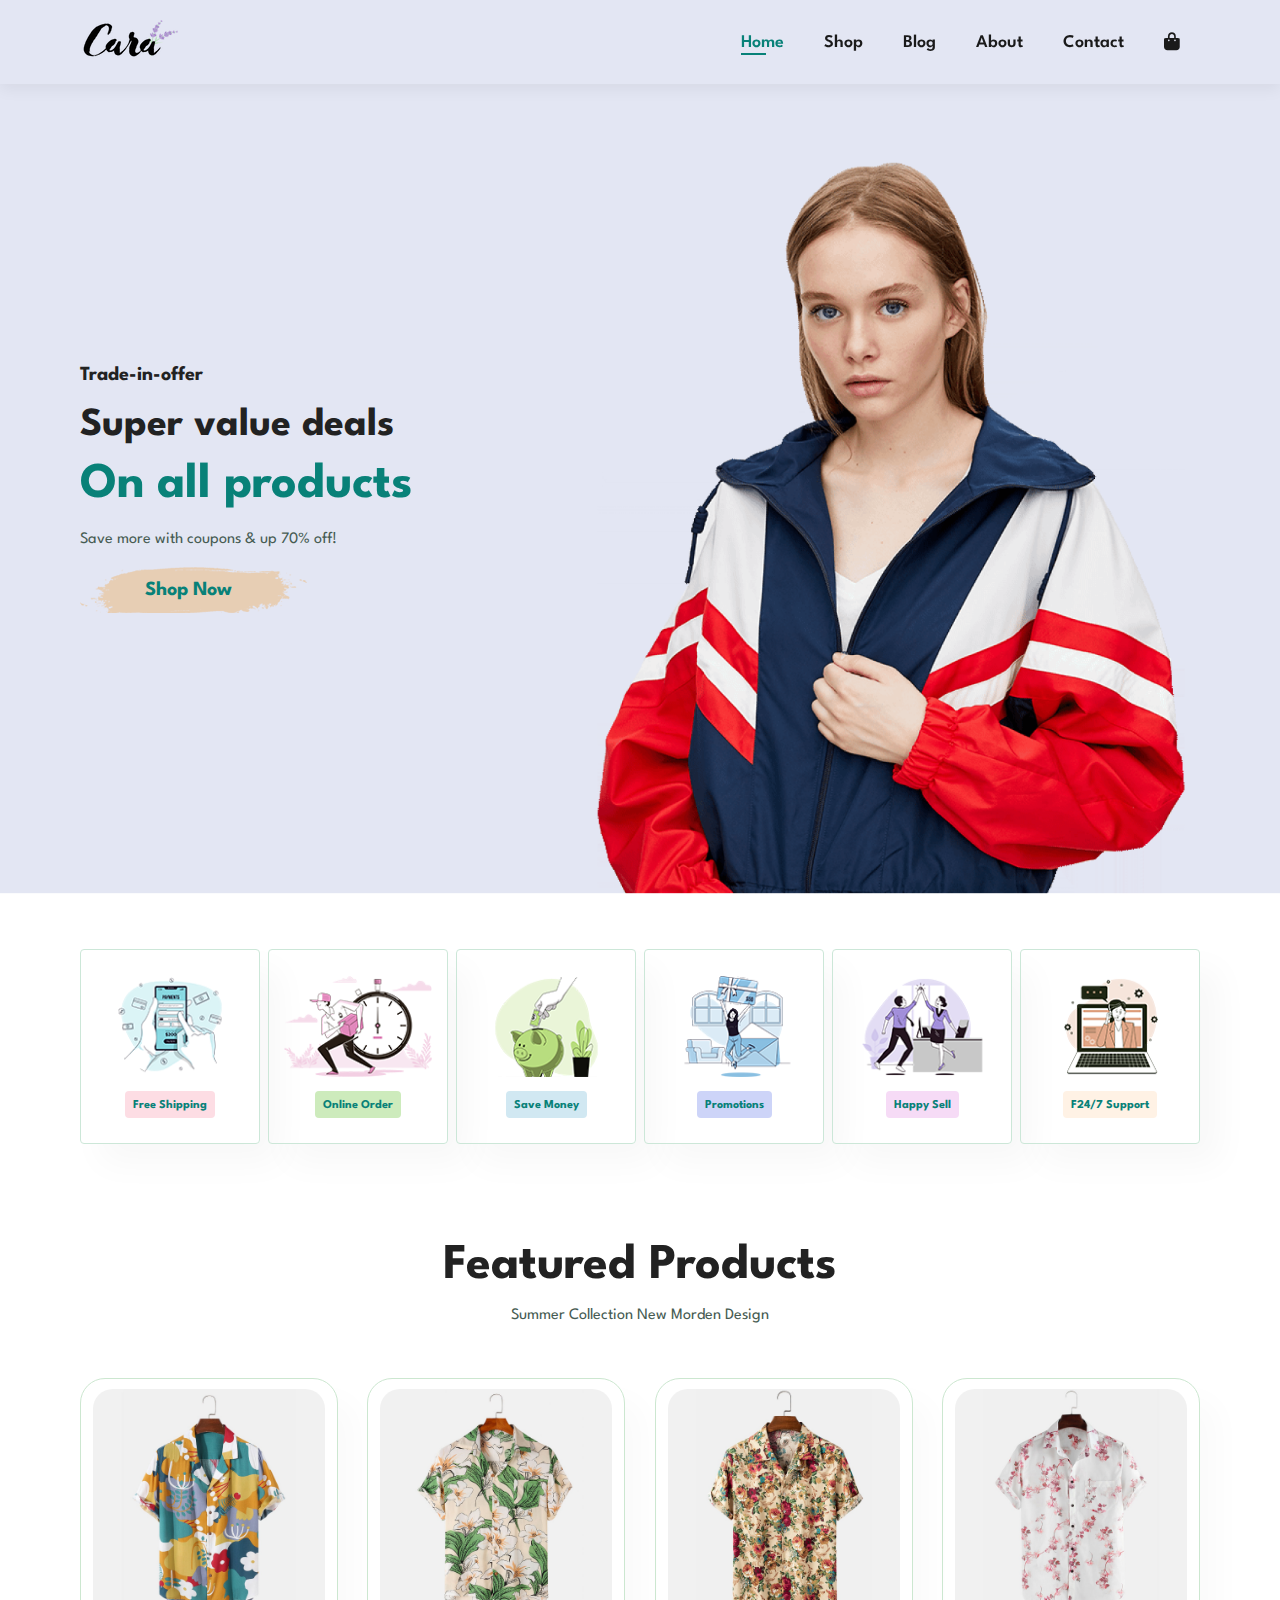
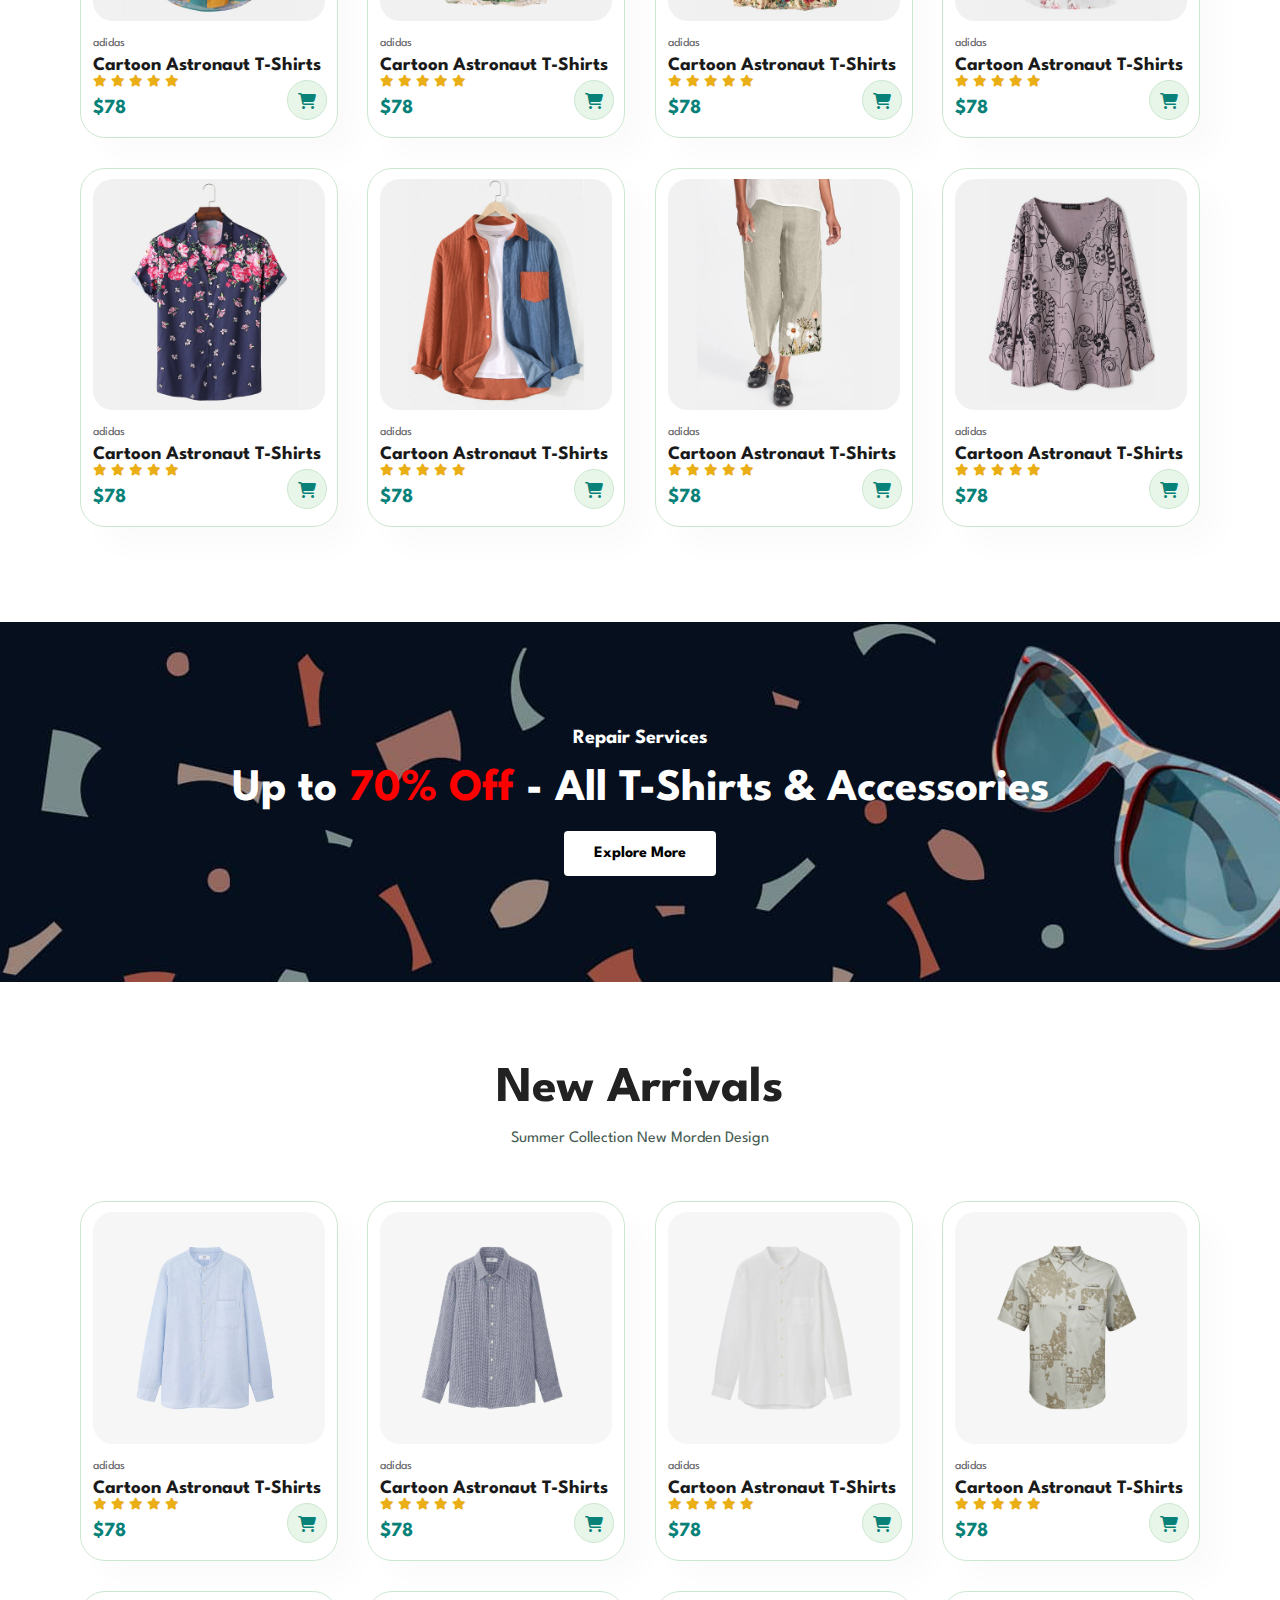
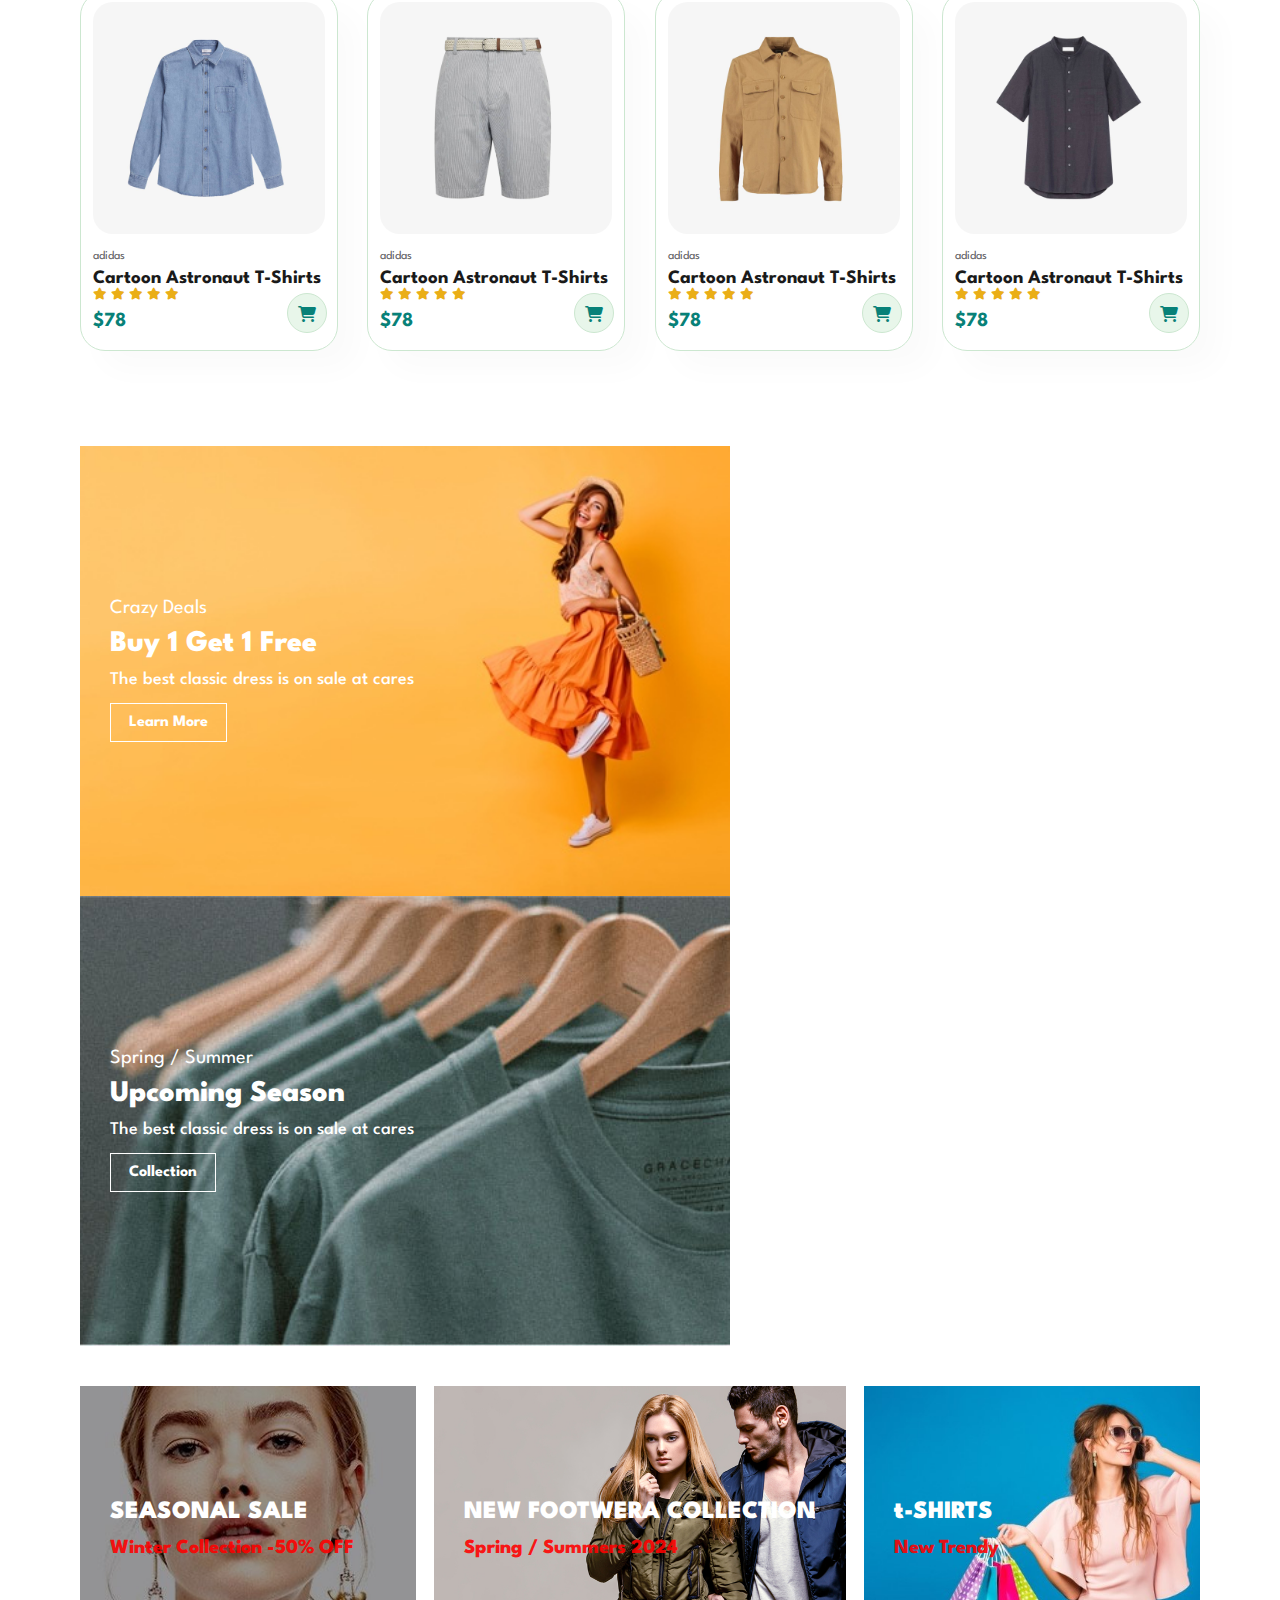
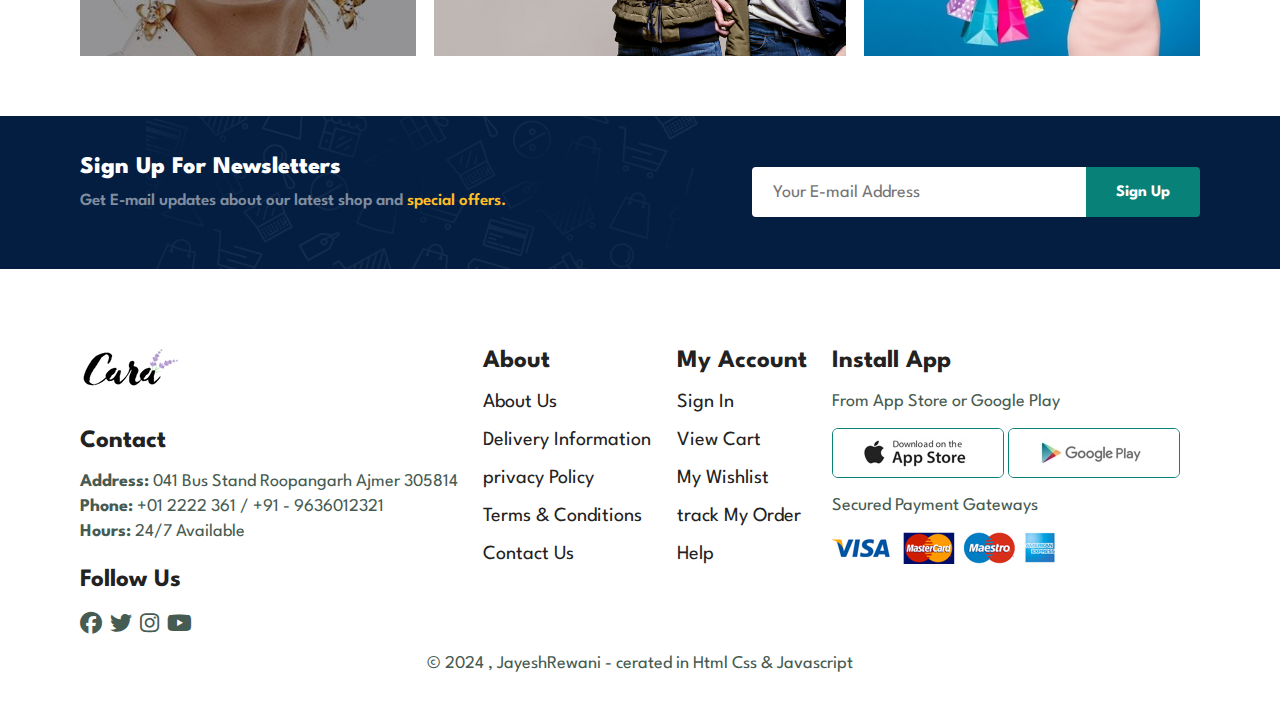
<file: index.html>
<!DOCTYPE html>
<html lang="en">
<head>
    <meta charset="UTF-8">
    <meta name="viewport" content="width=device-width, initial-scale=1.0">
    <title>E-commerce-ByJayesh</title>
    <link rel="stylesheet" href="style.css">
    <link rel="stylesheet" href="https://cdnjs.cloudflare.com/ajax/libs/font-awesome/6.6.0/css/all.min.css"/>
</head>
<body>
    <section id="header">
        <a href="#">
            <img src="Images/logo.png" alt="logo" class="logo">
        </a>
        <div>
            <ul id="navbar">
                <li><a href="index.html" class="active">Home</a></li>
                <li><a href="Shop.html">Shop</a></li>
                <li><a href="Blog.html">Blog</a></li>
                <li><a href="About.html">About</a></li>
                <li><a href="Contact.html">Contact</a></li>
                <li>
                    <a href="Cart.html" id="lg-bag">
                        <i class="fa-solid fa-bag-shopping"></i>
                    </a>
                </li>
                <a href="#" id="close-btn">
                    <i class="fa-solid fa-xmark"></i>
                </a>
            </ul>
        </div>
        <div id="mobile">
            <a href="Htmls/Cart.html">
                <i class="fa-solid fa-bag-shopping"></i>
            </a>
            <i id="bar" class="fa-solid fa-bars"></i>
        </div>
    </section>

    <section id="hero">
        <h4>Trade-in-offer</h4>
        <h2>Super value deals</h2>
        <h1>On all products</h1>
        <p>Save more with coupons & up 70% off! </p>
        <a href="Shop.html">
            <button>Shop Now</button>
        </a>
    </section>

    <section id="features" class="section-p1">
        <div class="fe-box">
            <img src="Images/features/f1.png" alt="error">
            <h6>Free Shipping</h6>
        </div>
        <div class="fe-box">
            <img src="Images/features/f2.png" alt="error">
            <h6>Online Order</h6>
        </div>
        <div class="fe-box">
            <img src="Images/features/f3.png" alt="error">
            <h6>Save Money</h6>
        </div>
        <div class="fe-box">
            <img src="Images/features/f4.png" alt="error">
            <h6>Promotions</h6>
        </div>
        <div class="fe-box">
            <img src="Images/features/f5.png" alt="error">
            <h6>Happy Sell</h6>
        </div>
        <div class="fe-box">
            <img src="Images/features/f6.png" alt="error">
            <h6>F24/7 Support</h6>
        </div>
    </section>

    <section id="feature-products"  class="section-p1">
        <h2>Featured Products</h2>
        <p>Summer Collection New Morden Design</p>
        <div class="product-container">
            <div class="products" '">
                <img src="Images/products/f1.jpg" alt="">
                
                <div class="description">
                    <span>adidas</span>
                    <h5>Cartoon Astronaut T-Shirts</h5>
                    <div class="str">
                        <i class="fas fa-star"></i>
                        <i class="fas fa-star"></i>
                        <i class="fas fa-star"></i>
                        <i class="fas fa-star"></i>
                        <i class="fas fa-star"></i>
                    </div>
                    <h4>$78</h4>
                </div>
                <a href="#"><i class="fa-solid fa-cart-shopping cart-icon"></i></a>
            </div>
            <div class="products">
                <img src="Images/products/f2.jpg" alt="">
                
                <div class="description">
                    <span>adidas</span>
                    <h5>Cartoon Astronaut T-Shirts</h5>
                    <div class="str">
                        <i class="fas fa-star"></i>
                        <i class="fas fa-star"></i>
                        <i class="fas fa-star"></i>
                        <i class="fas fa-star"></i>
                        <i class="fas fa-star"></i>
                    </div>
                    <h4>$78</h4>
                </div>
                <a href="#"><i class="fa-solid fa-cart-shopping cart-icon"></i></a>
            </div>
            <div class="products">
                <img src="Images/products/f3.jpg" alt="">
                
                <div class="description">
                    <span>adidas</span>
                    <h5>Cartoon Astronaut T-Shirts</h5>
                    <div class="str">
                        <i class="fas fa-star"></i>
                        <i class="fas fa-star"></i>
                        <i class="fas fa-star"></i>
                        <i class="fas fa-star"></i>
                        <i class="fas fa-star"></i>
                    </div>
                    <h4>$78</h4>
                </div>
                <a href="#"><i class="fa-solid fa-cart-shopping cart-icon"></i></a>
            </div>
            <div class="products">
                <img src="Images/products/f4.jpg" alt="">
                
                <div class="description">
                    <span>adidas</span>
                    <h5>Cartoon Astronaut T-Shirts</h5>
                    <div class="str">
                        <i class="fas fa-star"></i>
                        <i class="fas fa-star"></i>
                        <i class="fas fa-star"></i>
                        <i class="fas fa-star"></i>
                        <i class="fas fa-star"></i>
                    </div>
                    <h4>$78</h4>
                </div>
                <a href="#"><i class="fa-solid fa-cart-shopping cart-icon"></i></a>
            </div>
            <div class="products">
                <img src="Images/products/f5.jpg" alt="">
                
                <div class="description">
                    <span>adidas</span>
                    <h5>Cartoon Astronaut T-Shirts</h5>
                    <div class="str">
                        <i class="fas fa-star"></i>
                        <i class="fas fa-star"></i>
                        <i class="fas fa-star"></i>
                        <i class="fas fa-star"></i>
                        <i class="fas fa-star"></i>
                    </div>
                    <h4>$78</h4>
                </div>
                <a href="#"><i class="fa-solid fa-cart-shopping cart-icon"></i></a>
            </div>
            <div class="products">
                <img src="Images/products/f6.jpg" alt="">
                
                <div class="description">
                    <span>adidas</span>
                    <h5>Cartoon Astronaut T-Shirts</h5>
                    <div class="str">
                        <i class="fas fa-star"></i>
                        <i class="fas fa-star"></i>
                        <i class="fas fa-star"></i>
                        <i class="fas fa-star"></i>
                        <i class="fas fa-star"></i>
                    </div>
                    <h4>$78</h4>
                </div>
                <a href="#"><i class="fa-solid fa-cart-shopping cart-icon"></i></a>
            </div>
            <div class="products">
                <img src="Images/products/f7.jpg" alt="">
                
                <div class="description">
                    <span>adidas</span>
                    <h5>Cartoon Astronaut T-Shirts</h5>
                    <div class="str">
                        <i class="fas fa-star"></i>
                        <i class="fas fa-star"></i>
                        <i class="fas fa-star"></i>
                        <i class="fas fa-star"></i>
                        <i class="fas fa-star"></i>
                    </div>
                    <h4>$78</h4>
                </div>
                <a href="#"><i class="fa-solid fa-cart-shopping cart-icon"></i></a>
            </div>
            <div class="products">
                <img src="Images/products/f8.jpg" alt="">
                
                <div class="description">
                    <span>adidas</span>
                    <h5>Cartoon Astronaut T-Shirts</h5>
                    <div class="str">
                        <i class="fas fa-star"></i>
                        <i class="fas fa-star"></i>
                        <i class="fas fa-star"></i>
                        <i class="fas fa-star"></i>
                        <i class="fas fa-star"></i>
                    </div>
                    <h4>$78</h4>
                </div>
                <a href="#"><i class="fa-solid fa-cart-shopping cart-icon"></i></a>
            </div>
        </div>
    </section>

    <section id="banner" class="section-m1">
        <h4>Repair Services</h4>
        <h1>Up to <span>70% Off</span> - All T-Shirts & Accessories</h1>
        <button class="normal">Explore More</button>
    </section>

    <section id="feature-products"  class="section-p1">
        <h2>New Arrivals</h2>
        <p>Summer Collection New Morden Design</p>
        <div class="product-container">
            <div class="products">
                <img src="Images/products/n1.jpg" alt="">
                
                <div class="description">
                    <span>adidas</span>
                    <h5>Cartoon Astronaut T-Shirts</h5>
                    <div class="str">
                        <i class="fas fa-star"></i>
                        <i class="fas fa-star"></i>
                        <i class="fas fa-star"></i>
                        <i class="fas fa-star"></i>
                        <i class="fas fa-star"></i>
                    </div>
                    <h4>$78</h4>
                </div>
                <a href="#"><i class="fa-solid fa-cart-shopping cart-icon"></i></a>
            </div>
            <div class="products">
                <img src="Images/products/n2.jpg" alt="">
                
                <div class="description">
                    <span>adidas</span>
                    <h5>Cartoon Astronaut T-Shirts</h5>
                    <div class="str">
                        <i class="fas fa-star"></i>
                        <i class="fas fa-star"></i>
                        <i class="fas fa-star"></i>
                        <i class="fas fa-star"></i>
                        <i class="fas fa-star"></i>
                    </div>
                    <h4>$78</h4>
                </div>
                <a href="#"><i class="fa-solid fa-cart-shopping cart-icon"></i></a>
            </div>
            <div class="products">
                <img src="Images/products/n3.jpg" alt="">
                
                <div class="description">
                    <span>adidas</span>
                    <h5>Cartoon Astronaut T-Shirts</h5>
                    <div class="str">
                        <i class="fas fa-star"></i>
                        <i class="fas fa-star"></i>
                        <i class="fas fa-star"></i>
                        <i class="fas fa-star"></i>
                        <i class="fas fa-star"></i>
                    </div>
                    <h4>$78</h4>
                </div>
                <a href="#"><i class="fa-solid fa-cart-shopping cart-icon"></i></a>
            </div>
            <div class="products">
                <img src="Images/products/n4.jpg" alt="">
                
                <div class="description">
                    <span>adidas</span>
                    <h5>Cartoon Astronaut T-Shirts</h5>
                    <div class="str">
                        <i class="fas fa-star"></i>
                        <i class="fas fa-star"></i>
                        <i class="fas fa-star"></i>
                        <i class="fas fa-star"></i>
                        <i class="fas fa-star"></i>
                    </div>
                    <h4>$78</h4>
                </div>
                <a href="#"><i class="fa-solid fa-cart-shopping cart-icon"></i></a>
            </div>
            <div class="products">
                <img src="Images/products/n5.jpg" alt="">
                
                <div class="description">
                    <span>adidas</span>
                    <h5>Cartoon Astronaut T-Shirts</h5>
                    <div class="str">
                        <i class="fas fa-star"></i>
                        <i class="fas fa-star"></i>
                        <i class="fas fa-star"></i>
                        <i class="fas fa-star"></i>
                        <i class="fas fa-star"></i>
                    </div>
                    <h4>$78</h4>
                </div>
                <a href="#"><i class="fa-solid fa-cart-shopping cart-icon"></i></a>
            </div>
            <div class="products">
                <img src="Images/products/n6.jpg" alt="">
                
                <div class="description">
                    <span>adidas</span>
                    <h5>Cartoon Astronaut T-Shirts</h5>
                    <div class="str">
                        <i class="fas fa-star"></i>
                        <i class="fas fa-star"></i>
                        <i class="fas fa-star"></i>
                        <i class="fas fa-star"></i>
                        <i class="fas fa-star"></i>
                    </div>
                    <h4>$78</h4>
                </div>
                <a href="#"><i class="fa-solid fa-cart-shopping cart-icon"></i></a>
            </div>
            <div class="products">
                <img src="Images/products/n7.jpg" alt="">
                
                <div class="description">
                    <span>adidas</span>
                    <h5>Cartoon Astronaut T-Shirts</h5>
                    <div class="str">
                        <i class="fas fa-star"></i>
                        <i class="fas fa-star"></i>
                        <i class="fas fa-star"></i>
                        <i class="fas fa-star"></i>
                        <i class="fas fa-star"></i>
                    </div>
                    <h4>$78</h4>
                </div>
                <a href="#"><i class="fa-solid fa-cart-shopping cart-icon"></i></a>
            </div>
            <div class="products">
                <img src="Images/products/n8.jpg" alt="">
                
                <div class="description">
                    <span>adidas</span>
                    <h5>Cartoon Astronaut T-Shirts</h5>
                    <div class="str">
                        <i class="fas fa-star"></i>
                        <i class="fas fa-star"></i>
                        <i class="fas fa-star"></i>
                        <i class="fas fa-star"></i>
                        <i class="fas fa-star"></i>
                    </div>
                    <h4>$78</h4>
                </div>
                <a href="#"><i class="fa-solid fa-cart-shopping cart-icon"></i></a>
            </div>
        </div>
    </section>
    
    <section id="some-banner" class="section-p1">
        <div class="banner-boxs">
            <h4>Crazy Deals</h4>
            <h2>Buy 1 Get 1 Free</h2>
            <span>The best classic dress is on sale at cares</span>
            <button class="banner-btn">Learn More</button>
        </div>
        <div class="banner-boxs box-2">
            <h4>Spring / Summer</h4>
            <h2>Upcoming Season</h2>
            <span>The best classic dress is on sale at cares</span>
            <button class="banner-btn">Collection</button>
        </div>
    </section>

    <section id="three-banner">
        <div class="banner-boxs">
            <h2>SEASONAL SALE</h2>
            <h3>Winter Collection -50% OFF</h3>
        </div>
        <div class="banner-boxs box3">
            <h2>NEW FOOTWERA COLLECTION</h2>
            <h3>Spring / Summers 2024</h3>
        </div>
        <div class="banner-boxs box4">
            <h2>t-SHIRTS</h2>
            <h3>New Trendy</h3>
        </div>
    </section>

    <section id="newsletter" class="section-p1 section-m1">
        <div class="newsText">
            <h4>Sign Up For Newsletters</h4>
            <p>Get E-mail updates about our latest shop and <span> special offers.</span></p>
        </div>
        <div class="newsignup">
            <input type="text" placeholder="Your E-mail Address">
            <button class="normal">Sign Up</button>
        </div>
    </section>

    <footer class="section-p1">

        <div class="col">
            <img class="foot-logo" src="Images/logo.png" alt="">
            <h4>Contact</h4>
            <p><strong>Address:</strong> 041 Bus Stand Roopangarh Ajmer 305814</p>
            <p><strong>Phone:</strong> +01 2222 361 / +91 - 9636012321</p>
            <p><strong>Hours:</strong> 24/7 Available</p>

            <div class="follow">
                <h4>Follow Us</h4>
                <div class="social-icon">
                    <i class="fab fa-facebook"></i>
                    <i class="fab fa-twitter"></i>
                    <i class="fab fa-instagram"></i>
                    <i class="fab fa-youtube"></i>
                </div>
            </div>
        </div>

        <div class="col">
            <h4>About</h4>
            <a href="#">About Us</a>
            <a href="#">Delivery Information</a>
            <a href="#">privacy Policy</a>
            <a href="#">Terms & Conditions</a>
            <a href="#">Contact Us</a>
        </div>

        <div class="col">
            <h4>My Account</h4>
            <a href="#">Sign In</a>
            <a href="#">View Cart</a>
            <a href="#">My Wishlist</a>
            <a href="#">track My Order</a>
            <a href="#">Help</a>
        </div>

        <div class="col install">
            <h4>Install App</h4>
            <p>From App Store or Google Play</p>
            <div class="row">
                <img src="Images/pay/app.jpg" alt="">
                <img src="Images/pay/play.jpg" alt="">
            </div>
            <p>Secured Payment Gateways</p>
            <img src="Images/pay/pay.png" alt="">
        </div>

        <div class="copyright">
            <p>© 2024 , JayeshRewani - cerated in Html Css & Javascript</p>
        </div>
    </footer>

</body>
<script src="script.js"></script>
</html>
</file>
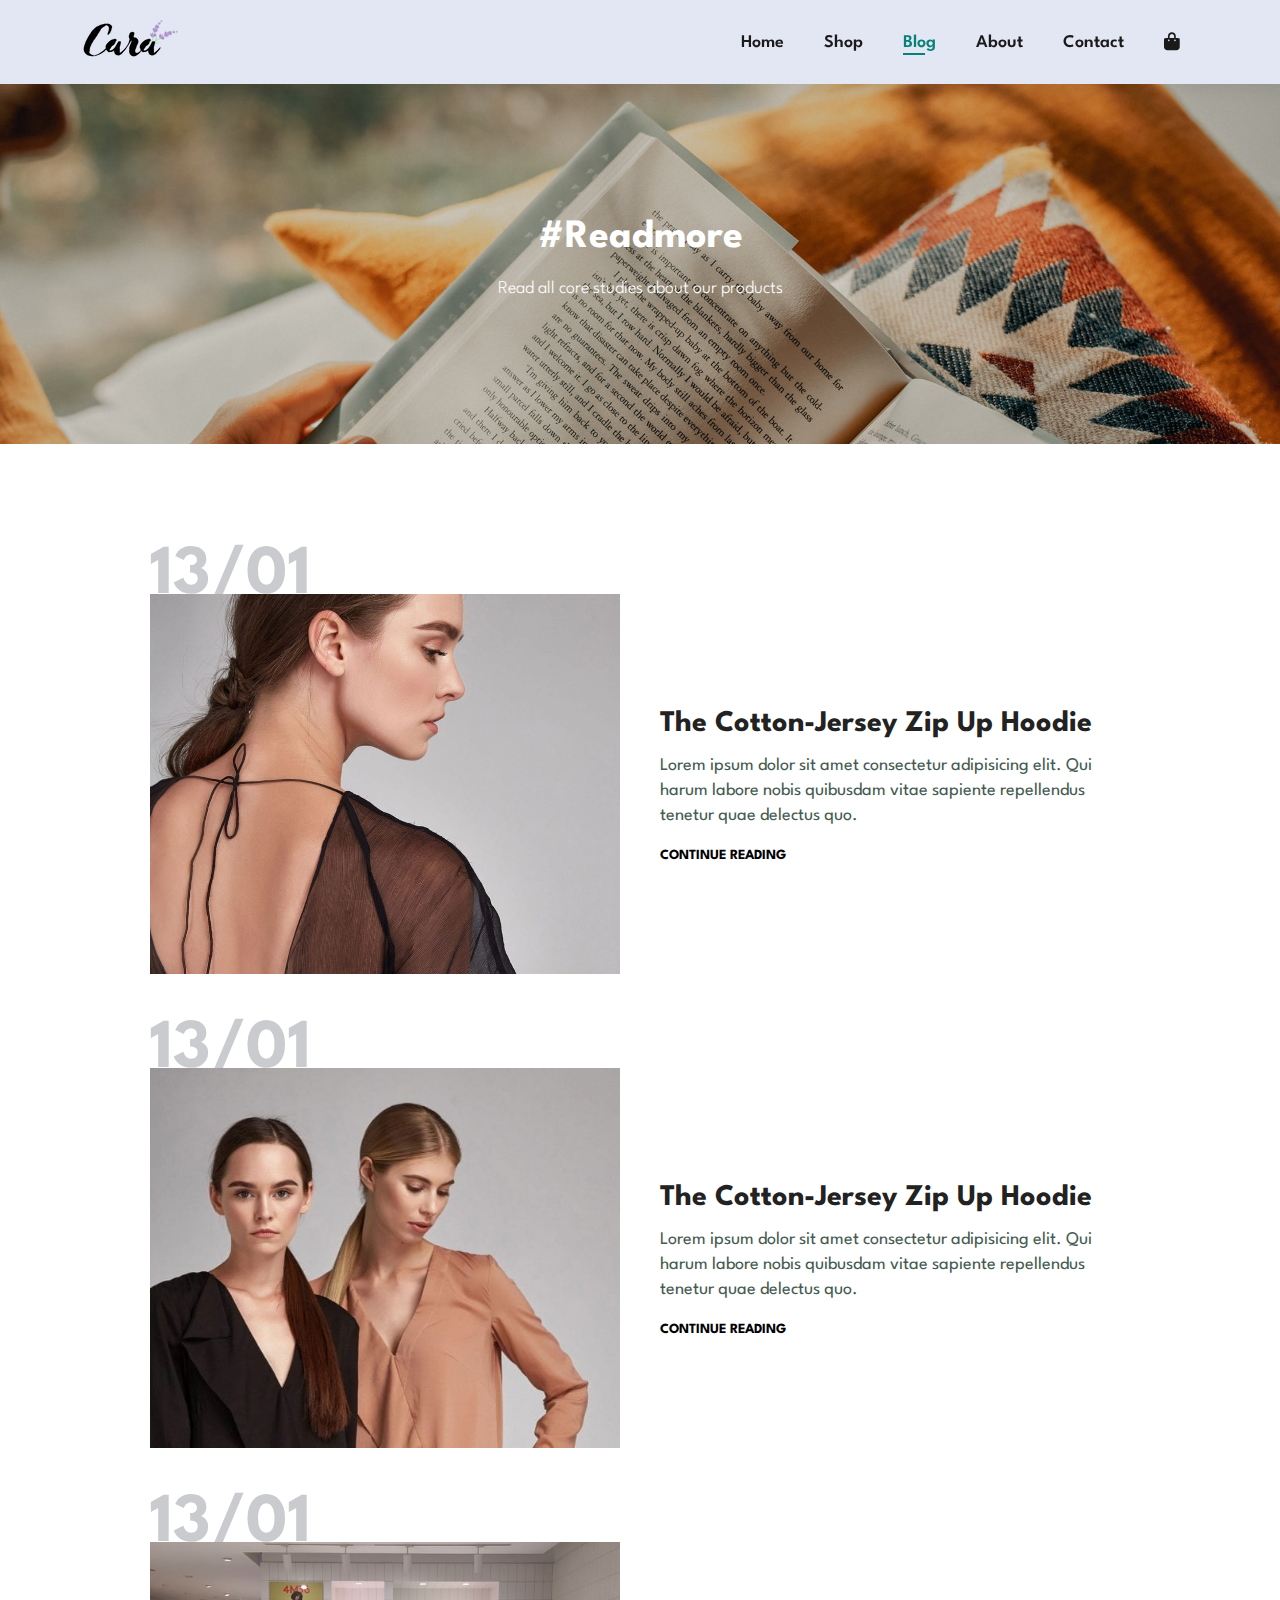
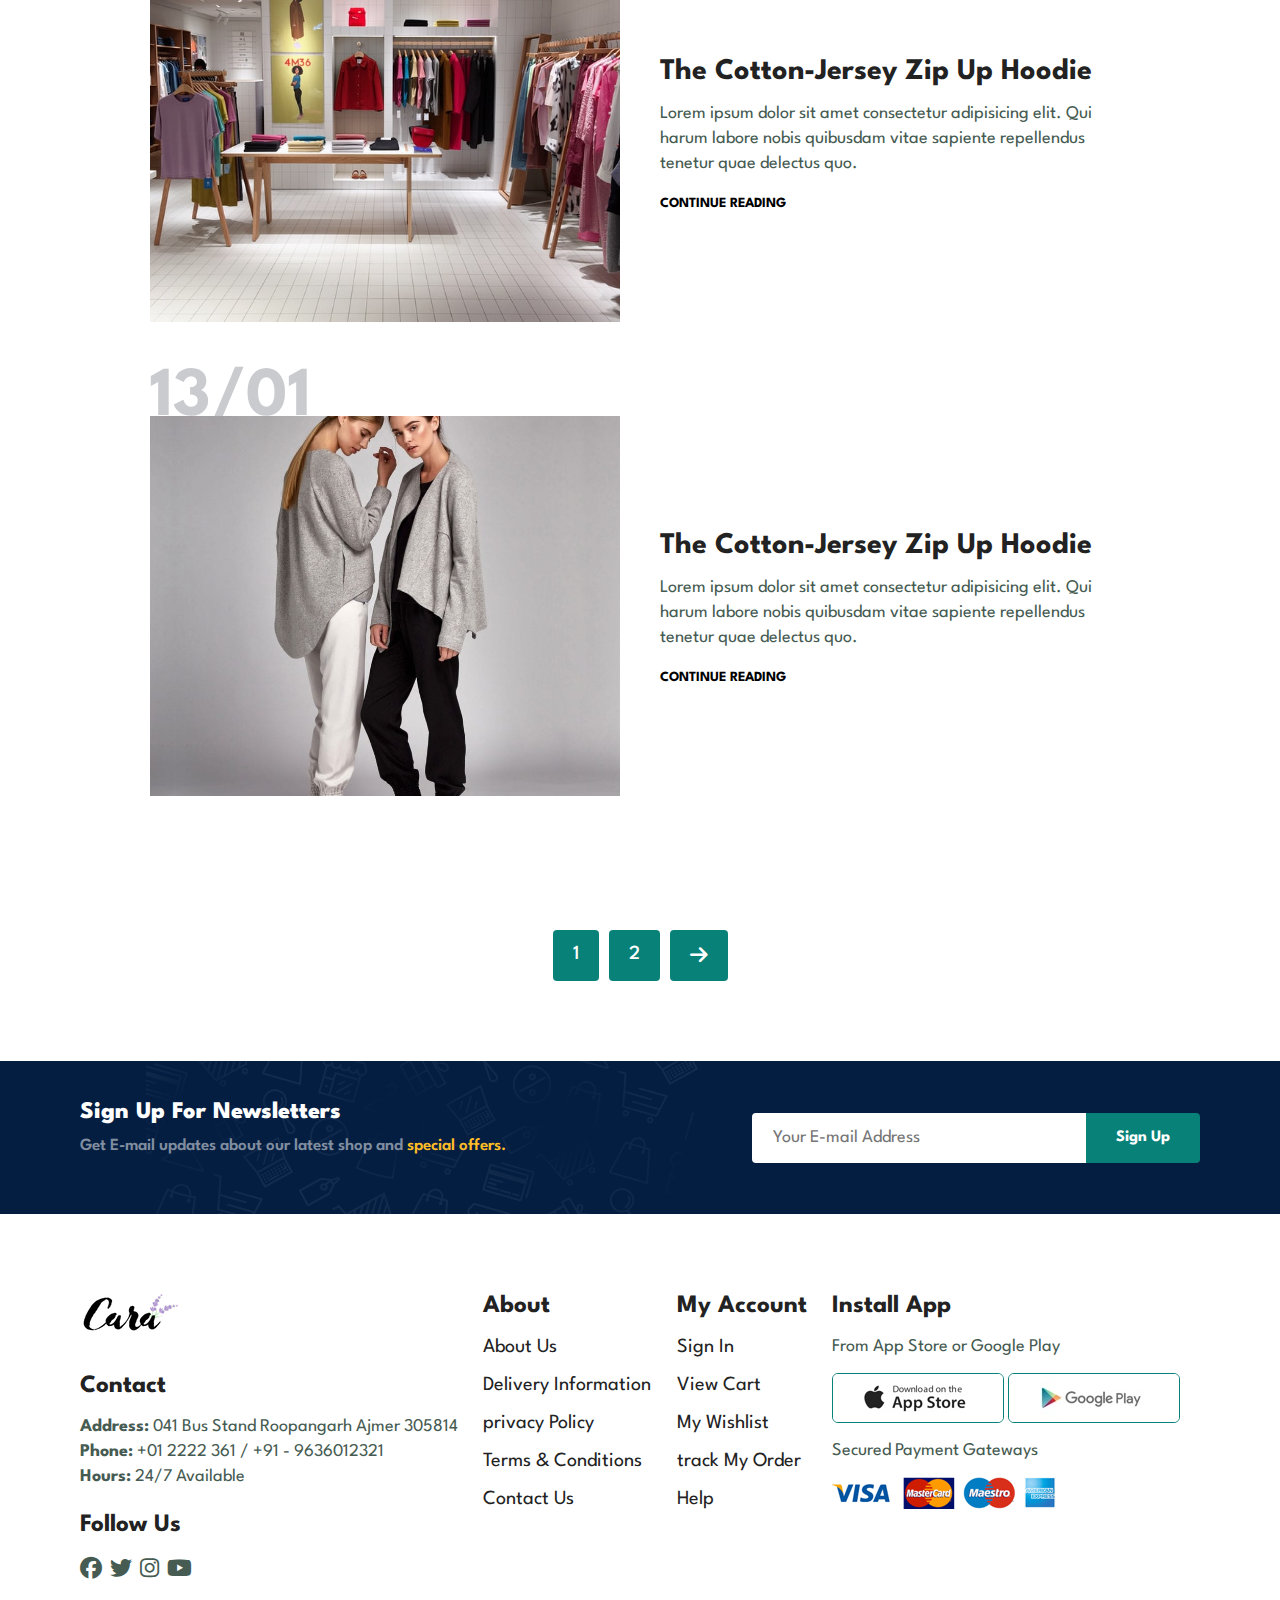
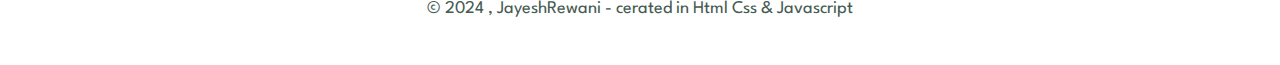
<file: Blog.html>
<!DOCTYPE html>
<html lang="en">
<head>
    <meta charset="UTF-8">
    <meta name="viewport" content="width=device-width, initial-scale=1.0">
    <title>E-commerce-ByJayesh</title>
    <link rel="stylesheet" href="style.css">
    <link rel="stylesheet" href="https://cdnjs.cloudflare.com/ajax/libs/font-awesome/6.6.0/css/all.min.css"/>
</head>
<body>
    <section id="header">
        <a href="#">
            <img src="Images/logo.png" alt="logo" class="logo">
        </a>
        <div>
            <ul id="navbar">
                <li><a href="index.html" >Home</a></li>
                <li><a href="Shop.html">Shop</a></li>
                <li><a href="Blog.html" class="active">Blog</a></li>
                <li><a href="About.html">About</a></li>
                <li><a href="Contact.html">Contact</a></li>
                <li>
                    <a href="Htmls/Cart.html" id="lg-bag">
                        <i class="fa-solid fa-bag-shopping"></i>
                    </a>
                </li>
                <a href="#" id="close-btn">
                    <i class="fa-solid fa-xmark"></i>
                </a>
            </ul>
        </div>
        <div id="mobile">
            <a href="Htmls/Cart.html">
                <i class="fa-solid fa-bag-shopping"></i>
            </a>
            <i id="bar" class="fa-solid fa-bars"></i>
        </div>
    </section>

    <section id="page-header">
       <h2>#Readmore</h2>
       <p>Read all core studies about our products</p>
    </section>

    <section id="blog">
        <div class="blog-box">
            <div class="blog-img">
                <img src="Images/blog/b1.jpg" alt="" onclick="SaveImg('Images/blog/b1.jpg')">
            </div>

            <div class="blog-details">
                <h4>The Cotton-Jersey Zip Up Hoodie</h4>
                <p>Lorem ipsum dolor sit amet consectetur adipisicing elit. Qui harum labore nobis quibusdam vitae sapiente repellendus tenetur quae delectus quo.</p>
                <a href="ReadBlog.html">CONTINUE READING</a>
            </div>
            <h1>13/01</h1>
        </div>
        <div class="blog-box">
            <div class="blog-img">
                <img src="Images/blog/b2.jpg" alt="" onclick="SaveImg('Images/blog/b2.jpg')">
            </div>

            <div class="blog-details">
                <h4>The Cotton-Jersey Zip Up Hoodie</h4>
                <p>Lorem ipsum dolor sit amet consectetur adipisicing elit. Qui harum labore nobis quibusdam vitae sapiente repellendus tenetur quae delectus quo.</p>
                <a href="ReadBlog.html">CONTINUE READING</a>
            </div>
            <h1>13/01</h1>
        </div>
        <div class="blog-box">
            <div class="blog-img">
                <img src="Images/blog/b3.jpg" alt="" onclick="SaveImg('Images/blog/b3.jpg')">
            </div>

            <div class="blog-details">
                <h4>The Cotton-Jersey Zip Up Hoodie</h4>
                <p>Lorem ipsum dolor sit amet consectetur adipisicing elit. Qui harum labore nobis quibusdam vitae sapiente repellendus tenetur quae delectus quo.</p>
                <a href="#">CONTINUE READING</a>
            </div>
            <h1>13/01</h1>
        </div>
        <div class="blog-box">
            <div class="blog-img">
                <img src="Images/blog/b4.jpg" alt=""
                onclick="SaveImg('Images/blog/b4.jpg')"
                >
            </div>

            <div class="blog-details">
                <h4>The Cotton-Jersey Zip Up Hoodie</h4>
                <p>Lorem ipsum dolor sit amet consectetur adipisicing elit. Qui harum labore nobis quibusdam vitae sapiente repellendus tenetur quae delectus quo.</p>
                <a href="#">CONTINUE READING</a>
            </div>
            <h1>13/01</h1>
        </div>


    </section>
    
    <section id="pagination" class="section-p1">
        <a href="#">1</a>
        <a href="#">2</a>
        <a href="#"><i class="fa-solid fa-arrow-right"></i></a>
    </section>

    <section id="newsletter" class="section-p1 section-m1">
        <div class="newsText">
            <h4>Sign Up For Newsletters</h4>
            <p>Get E-mail updates about our latest shop and <span> special offers.</span></p>
        </div>
        <div class="newsignup">
            <input type="text" placeholder="Your E-mail Address">
            <button class="normal">Sign Up</button>
        </div>
    </section>

    <footer class="section-p1">

        <div class="col">
            <img class="foot-logo" src="Images/logo.png" alt="">
            <h4>Contact</h4>
            <p><strong>Address:</strong> 041 Bus Stand Roopangarh Ajmer 305814</p>
            <p><strong>Phone:</strong> +01 2222 361 / +91 - 9636012321</p>
            <p><strong>Hours:</strong> 24/7 Available</p>

            <div class="follow">
                <h4>Follow Us</h4>
                <div class="social-icon">
                    <i class="fab fa-facebook"></i>
                    <i class="fab fa-twitter"></i>
                    <i class="fab fa-instagram"></i>
                    <i class="fab fa-youtube"></i>
                </div>
            </div>
        </div>

        <div class="col">
            <h4>About</h4>
            <a href="#">About Us</a>
            <a href="#">Delivery Information</a>
            <a href="#">privacy Policy</a>
            <a href="#">Terms & Conditions</a>
            <a href="#">Contact Us</a>
        </div>

        <div class="col">
            <h4>My Account</h4>
            <a href="#">Sign In</a>
            <a href="#">View Cart</a>
            <a href="#">My Wishlist</a>
            <a href="#">track My Order</a>
            <a href="#">Help</a>
        </div>

        <div class="col install">
            <h4>Install App</h4>
            <p>From App Store or Google Play</p>
            <div class="row">
                <img src="Images/pay/app.jpg" alt="">
                <img src="Images/pay/play.jpg" alt="">
            </div>
            <p>Secured Payment Gateways</p>
            <img src="Images/pay/pay.png" alt="">
        </div>

        <div class="copyright">
            <p>© 2024 , JayeshRewani - cerated in Html Css & Javascript</p>
        </div>
    </footer>

</body>
<script>
   function SaveImg(imgSrc){
    localStorage.setItem('selectImg', imgSrc)
    window.location.href='ReadBlog.html'
   }
  </script>
<script src="script.js"></script>
</html>
</file>
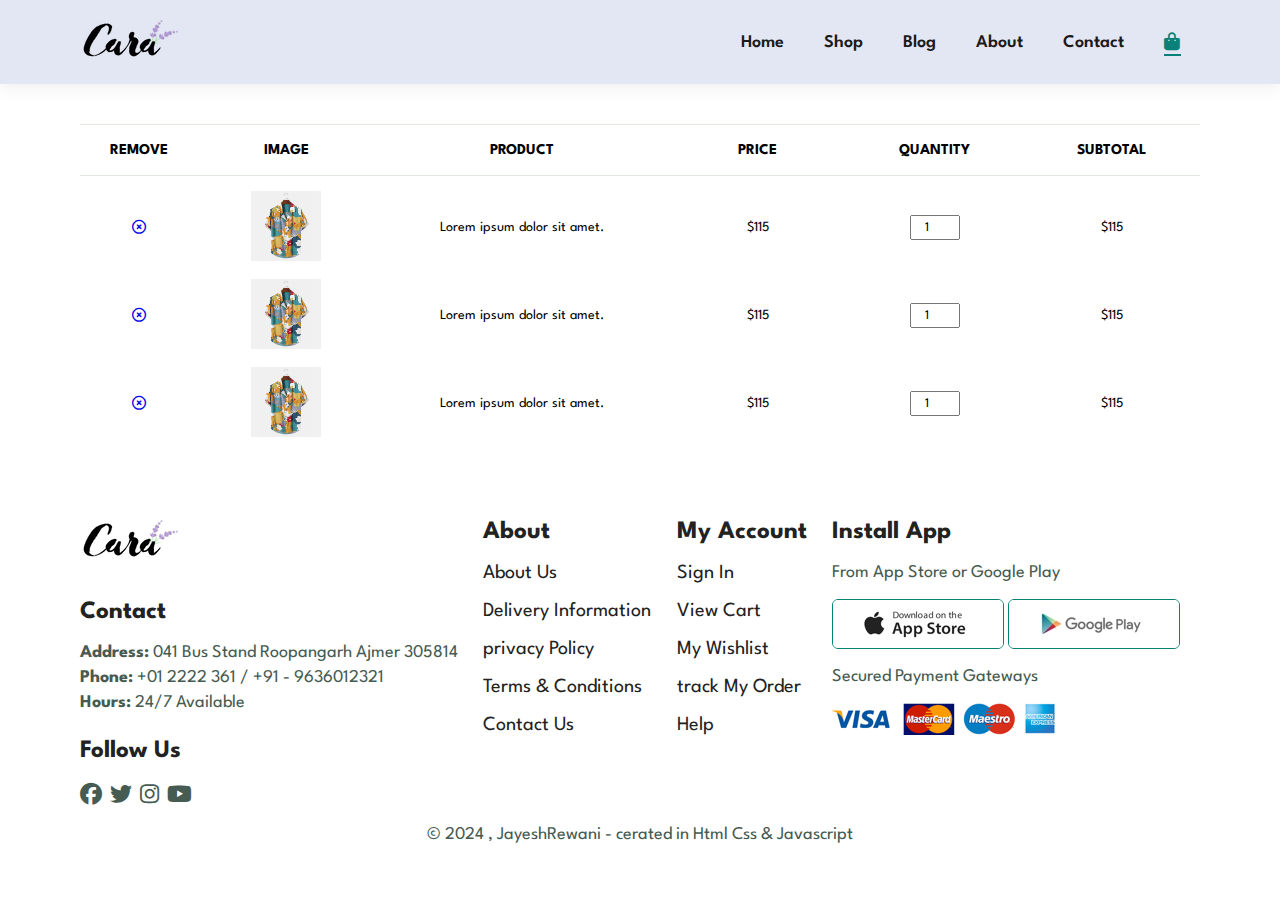
<file: Cart.html>
<!DOCTYPE html>
<html lang="en">
  <head>
    <meta charset="UTF-8" />
    <meta name="viewport" content="width=device-width, initial-scale=1.0" />
    <title>E-commerce-ByJayesh</title>
    <link rel="stylesheet" href="style.css" />
    <link
      rel="stylesheet"
      href="https://cdnjs.cloudflare.com/ajax/libs/font-awesome/6.6.0/css/all.min.css"
    />
  </head>
  <body>
    <section id="header">
      <a href="#">
        <img src="Images/logo.png" alt="logo" class="logo" />
      </a>
      <div>
        <ul id="navbar">
          <li><a href="index.html">Home</a></li>
          <li><a href="Shop.html">Shop</a></li>
          <li><a href="Blog.html">Blog</a></li>
          <li><a href="About.html">About</a></li>
          <li><a href="Contact.html">Contact</a></li>
          <li>
            <a href="Cart.html" id="lg-bag" class="active">
              <i class="fa-solid fa-bag-shopping"></i>
            </a>
          </li>
          <a href="#" id="close-btn">
            <i class="fa-solid fa-xmark"></i>
          </a>
        </ul>
      </div>
      <div id="mobile">
        <a href="Htmls/Cart.html">
          <i class="fa-solid fa-bag-shopping"></i>
        </a>
        <i id="bar" class="fa-solid fa-bars"></i>
      </div>
    </section>

    <section id="cart" class="section-p1">

      <table width="100%">
        <thead>
          <tr>
            <td>Remove</td>
            <td>Image</td>
            <td>Product</td>
            <td>Price</td>
            <td>Quantity</td>
            <td>Subtotal</td>
          </tr>
        </thead>

        <tbody>

          <tr>
            <td>
              <a href="#">
                <i class="fa-regular fa-circle-xmark"></i>
              </a>
            </td>
            <td>
              <img src="Images/products/f1.jpg" alt="" />
            </td>
            <td>Lorem ipsum dolor sit amet.</td>
            <td>$115</td>
            <td><input type="number" value="1" ></td>
            <td>$115</td>
          </tr>
          <tr>
            <td>
              <a href="#">
                <i class="fa-regular fa-circle-xmark"></i>
              </a>
            </td>
            <td>
              <img src="Images/products/f1.jpg" alt="" />
            </td>
            <td>Lorem ipsum dolor sit amet.</td>
            <td>$115</td>
            <td><input type="number" value="1" ></td>
            <td>$115</td>
          </tr>
          <tr>
            <td>
              <a href="#">
                <i class="fa-regular fa-circle-xmark"></i>
              </a>
            </td>
            <td>
              <img src="Images/products/f1.jpg" alt="" />
            </td>
            <td>Lorem ipsum dolor sit amet.</td>
            <td>$115</td>
            <td><input type="number" value="1" ></td>
            <td>$115</td>
          </tr>

        </tbody>
      </table>


    </section>

    <section id="cart-add" class="section-p1" hidden>
      <div class="coupon">
        <h3>Apply Coupon</h3>
        <div>
          <input type="text" placeholder="Enter Coupon Code" />
          <button class="normal">Apply</button>
        </div>
      </div>
    </section>

    <footer class="section-p1">
      <div class="col">
        <img class="foot-logo" src="Images/logo.png" alt="" />
        <h4>Contact</h4>
        <p><strong>Address:</strong> 041 Bus Stand Roopangarh Ajmer 305814</p>
        <p><strong>Phone:</strong> +01 2222 361 / +91 - 9636012321</p>
        <p><strong>Hours:</strong> 24/7 Available</p>

        <div class="follow">
          <h4>Follow Us</h4>
          <div class="social-icon">
            <i class="fab fa-facebook"></i>
            <i class="fab fa-twitter"></i>
            <i class="fab fa-instagram"></i>
            <i class="fab fa-youtube"></i>
          </div>
        </div>
      </div>

      <div class="col">
        <h4>About</h4>
        <a href="#">About Us</a>
        <a href="#">Delivery Information</a>
        <a href="#">privacy Policy</a>
        <a href="#">Terms & Conditions</a>
        <a href="#">Contact Us</a>
      </div>

      <div class="col">
        <h4>My Account</h4>
        <a href="#">Sign In</a>
        <a href="#">View Cart</a>
        <a href="#">My Wishlist</a>
        <a href="#">track My Order</a>
        <a href="#">Help</a>
      </div>

      <div class="col install">
        <h4>Install App</h4>
        <p>From App Store or Google Play</p>
        <div class="row">
          <img src="Images/pay/app.jpg" alt="" />
          <img src="Images/pay/play.jpg" alt="" />
        </div>
        <p>Secured Payment Gateways</p>
        <img src="Images/pay/pay.png" alt="" />
      </div>

      <div class="copyright">
        <p>© 2024 , JayeshRewani - cerated in Html Css & Javascript</p>
      </div>
    </footer>
  </body>
  <script></script>
  <script src="script.js"></script>
</html>
</file>
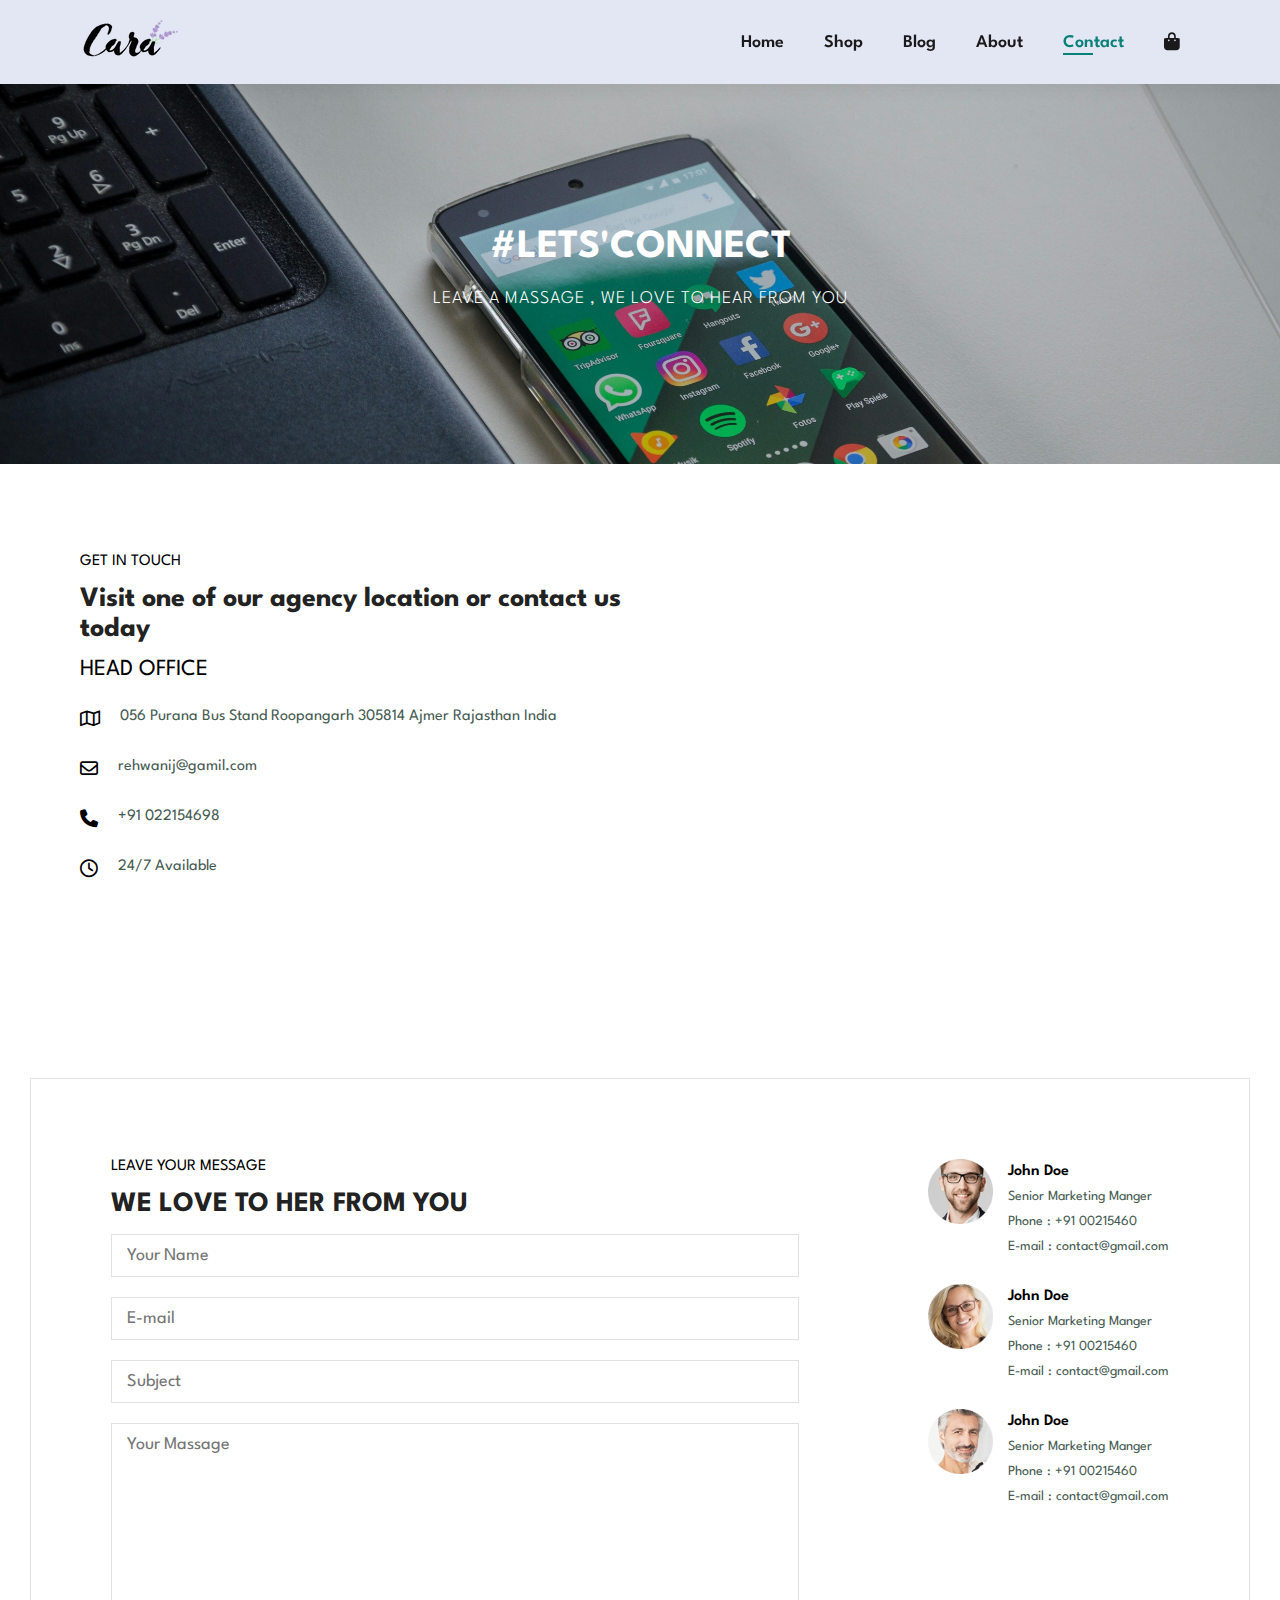
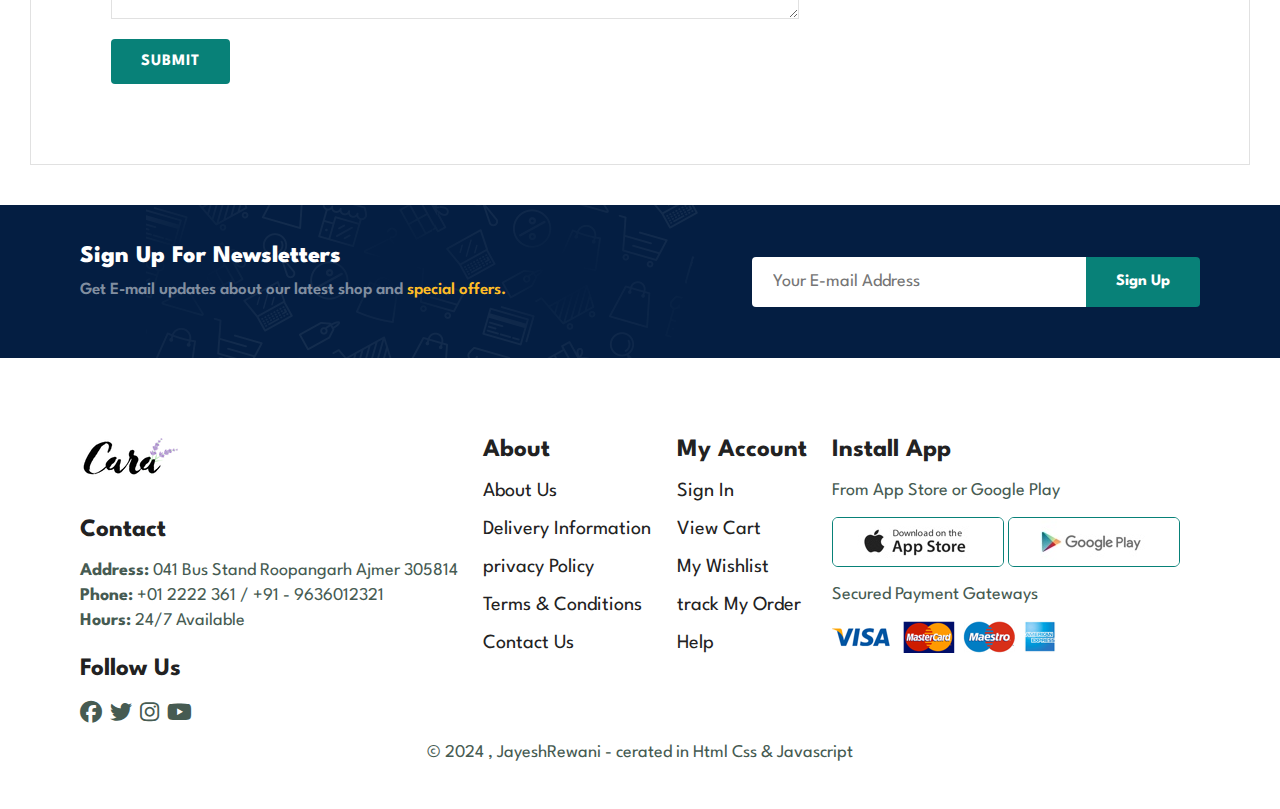
<file: Contact.html>
<!DOCTYPE html>
<html lang="en">
  <head>
    <meta charset="UTF-8" />
    <meta name="viewport" content="width=device-width, initial-scale=1.0" />
    <title>E-commerce-ByJayesh</title>
    <link rel="stylesheet" href="style.css" />
    <link
      rel="stylesheet"
      href="https://cdnjs.cloudflare.com/ajax/libs/font-awesome/6.6.0/css/all.min.css"
    />
   
    
  </head>
  <body>
    <section id="header">
      <a href="#">
        <img src="Images/logo.png" alt="logo" class="logo" />
      </a>
      <div>
        <ul id="navbar">
          <li><a href="index.html">Home</a></li>
          <li><a href="Shop.html">Shop</a></li>
          <li><a href="Blog.html">Blog</a></li>
          <li><a href="About.html" >About</a></li>
          <li><a href="Contact.html" class="active">Contact</a></li>
          <li>
            <a href="Cart.html" id="lg-bag">
              <i class="fa-solid fa-bag-shopping"></i>
            </a>
          </li>
          <a href="#" id="close-btn">
            <i class="fa-solid fa-xmark"></i>
          </a>
        </ul>
      </div>
      <div id="mobile">
        <a href="Htmls/Cart.html">
          <i class="fa-solid fa-bag-shopping"></i>
        </a>
        <i id="bar" class="fa-solid fa-bars"></i>
      </div>
    </section>

    <section id="page-header" class="Contact-header">
      <h2>#LETS'CONNECT</h2>
      <p>LEAVE A MASSAGE , WE LOVE TO HEAR FROM YOU</p>
    </section>

    <section id="Contact-details" class="section-p1">

        <div class="details">
            <span>GET IN TOUCH</span>
            <h2>Visit one of our agency location or contact us today</h2>
            <h3>Head Office</h3>

            <div>
                <li>
                    <i class="fa-regular fa-map"></i>
                    <p>056 Purana Bus Stand Roopangarh 305814 Ajmer Rajasthan India </p>
                </li>
                <li>
                    <i class="fa-regular fa-envelope"></i>
                    <p>rehwanij@gamil.com</p>
                </li>
                <li>
                    <i class="fa-solid fa-phone"></i>
                    <p>+91 022154698</p>
                </li>
                <li>
                    <i class="fa-regular fa-clock"></i>
                    <p>24/7 Available</p>
                </li>
            </div>
        </div>

        <div class="map">
            <iframe src="https://www.google.com/maps/embed?pb=!1m18!1m12!1m3!1d13540.111584201213!2d74.84798805135925!3d26.800650477422618!2m3!1f0!2f0!3f0!3m2!1i1024!2i768!4f13.1!3m3!1m2!1s0x396b8c4017d9889d%3A0x1be3e0295fe00e4c!2sRoopangarh%2C%20Rajasthan%20305814!5e1!3m2!1sen!2sin!4v1732523329063!5m2!1sen!2sin" width="600" height="450" style="border:0;" allowfullscreen="" loading="lazy" referrerpolicy="no-referrer-when-downgrade"></iframe>
        </div>

    </section>

    <section id="form-details">
        <form action="#">
            <span>LEAVE YOUR MESSAGE</span>
        <h2>WE LOVE TO HER FROM YOU</h2>
        <input type="text" placeholder="Your Name">
        <input type="text" placeholder="E-mail">
        <input type="text" placeholder="Subject">
        <textarea placeholder="Your Massage" cols="30" rows="10" id=""></textarea>
        <button form="submit" class="normal">submit</button>
        </form>

        <div class="people">

          <div>
            <img src="Images/people/2.png" alt="">
            <p>
              <span>John Doe</span>
              Senior Marketing Manger 
              <br>
              Phone : +91 00215460
              <br>
              E-mail : contact@gmail.com
            </p>
          </div>
          <div>
            <img src="Images/people/3.png" alt="">
            <p>
              <span>John Doe</span>
              Senior Marketing Manger 
              <br>
              Phone : +91 00215460
              <br>
              E-mail : contact@gmail.com
            </p>
          </div>
          <div>
            <img src="Images/people/1.png" alt="">
            <p>
              <span>John Doe</span>
              Senior Marketing Manger 
              <br>
              Phone : +91 00215460
              <br>
              E-mail : contact@gmail.com
            </p>
          </div>

        </div>

    </section>
    <section id="newsletter" class="section-p1 section-m1">
      <div class="newsText">
        <h4>Sign Up For Newsletters</h4>
        <p>
          Get E-mail updates about our latest shop and
          <span> special offers.</span>
        </p>
      </div>
      <div class="newsignup">
        <input type="text" placeholder="Your E-mail Address" />
        <button class="normal">Sign Up</button>
      </div>
    </section>

    <footer class="section-p1">
      <div class="col">
        <img class="foot-logo" src="Images/logo.png" alt="" />
        <h4>Contact</h4>
        <p><strong>Address:</strong> 041 Bus Stand Roopangarh Ajmer 305814</p>
        <p><strong>Phone:</strong> +01 2222 361 / +91 - 9636012321</p>
        <p><strong>Hours:</strong> 24/7 Available</p>

        <div class="follow">
          <h4>Follow Us</h4>
          <div class="social-icon">
            <i class="fab fa-facebook"></i>
            <i class="fab fa-twitter"></i>
            <i class="fab fa-instagram"></i>
            <i class="fab fa-youtube"></i>
          </div>
        </div>
      </div>

      <div class="col">
        <h4>About</h4>
        <a href="#">About Us</a>
        <a href="#">Delivery Information</a>
        <a href="#">privacy Policy</a>
        <a href="#">Terms & Conditions</a>
        <a href="#">Contact Us</a>
      </div>

      <div class="col">
        <h4>My Account</h4>
        <a href="#">Sign In</a>
        <a href="#">View Cart</a>
        <a href="#">My Wishlist</a>
        <a href="#">track My Order</a>
        <a href="#">Help</a>
      </div>

      <div class="col install">
        <h4>Install App</h4>
        <p>From App Store or Google Play</p>
        <div class="row">
          <img src="Images/pay/app.jpg" alt="" />
          <img src="Images/pay/play.jpg" alt="" />
        </div>
        <p>Secured Payment Gateways</p>
        <img src="Images/pay/pay.png" alt="" />
      </div>

      <div class="copyright">
        <p>© 2024 , JayeshRewani - cerated in Html Css & Javascript</p>
      </div>
    </footer>
  </body>
  <script src="script.js"></script>
</html>
</file>
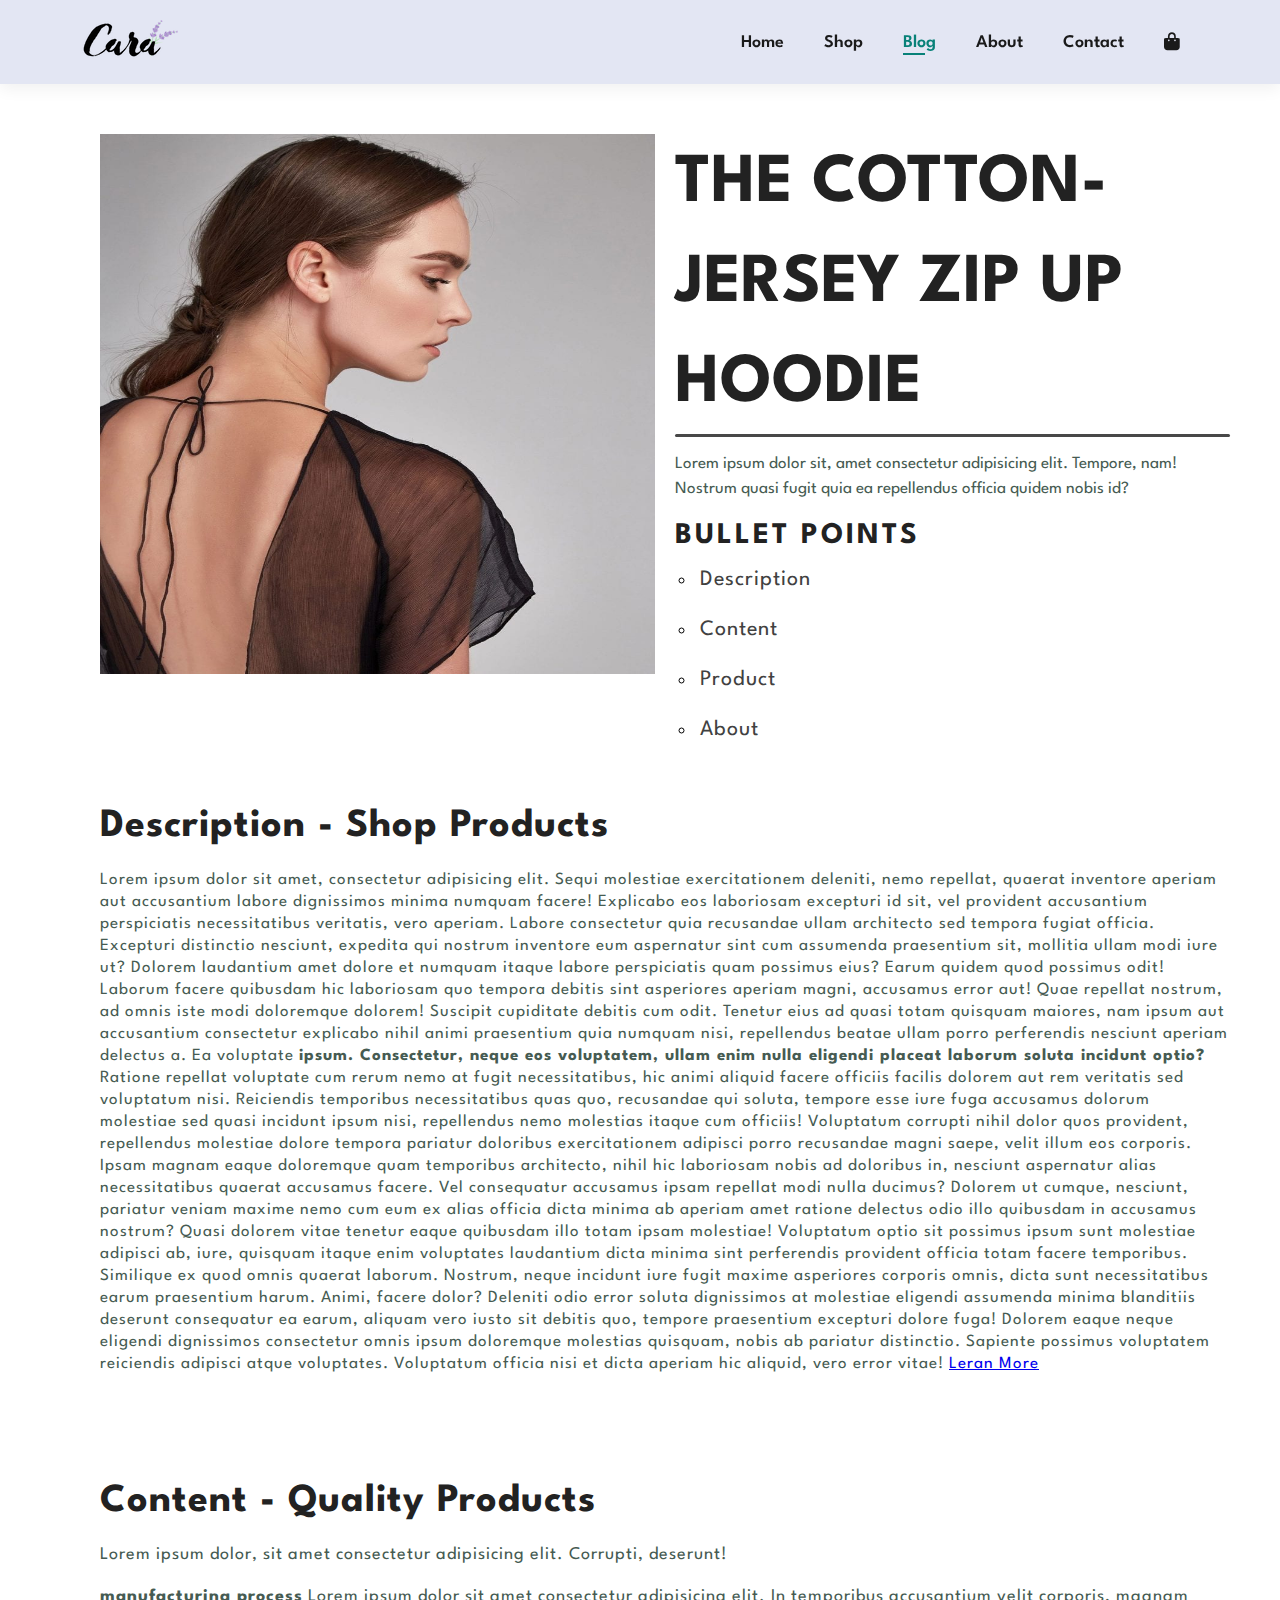
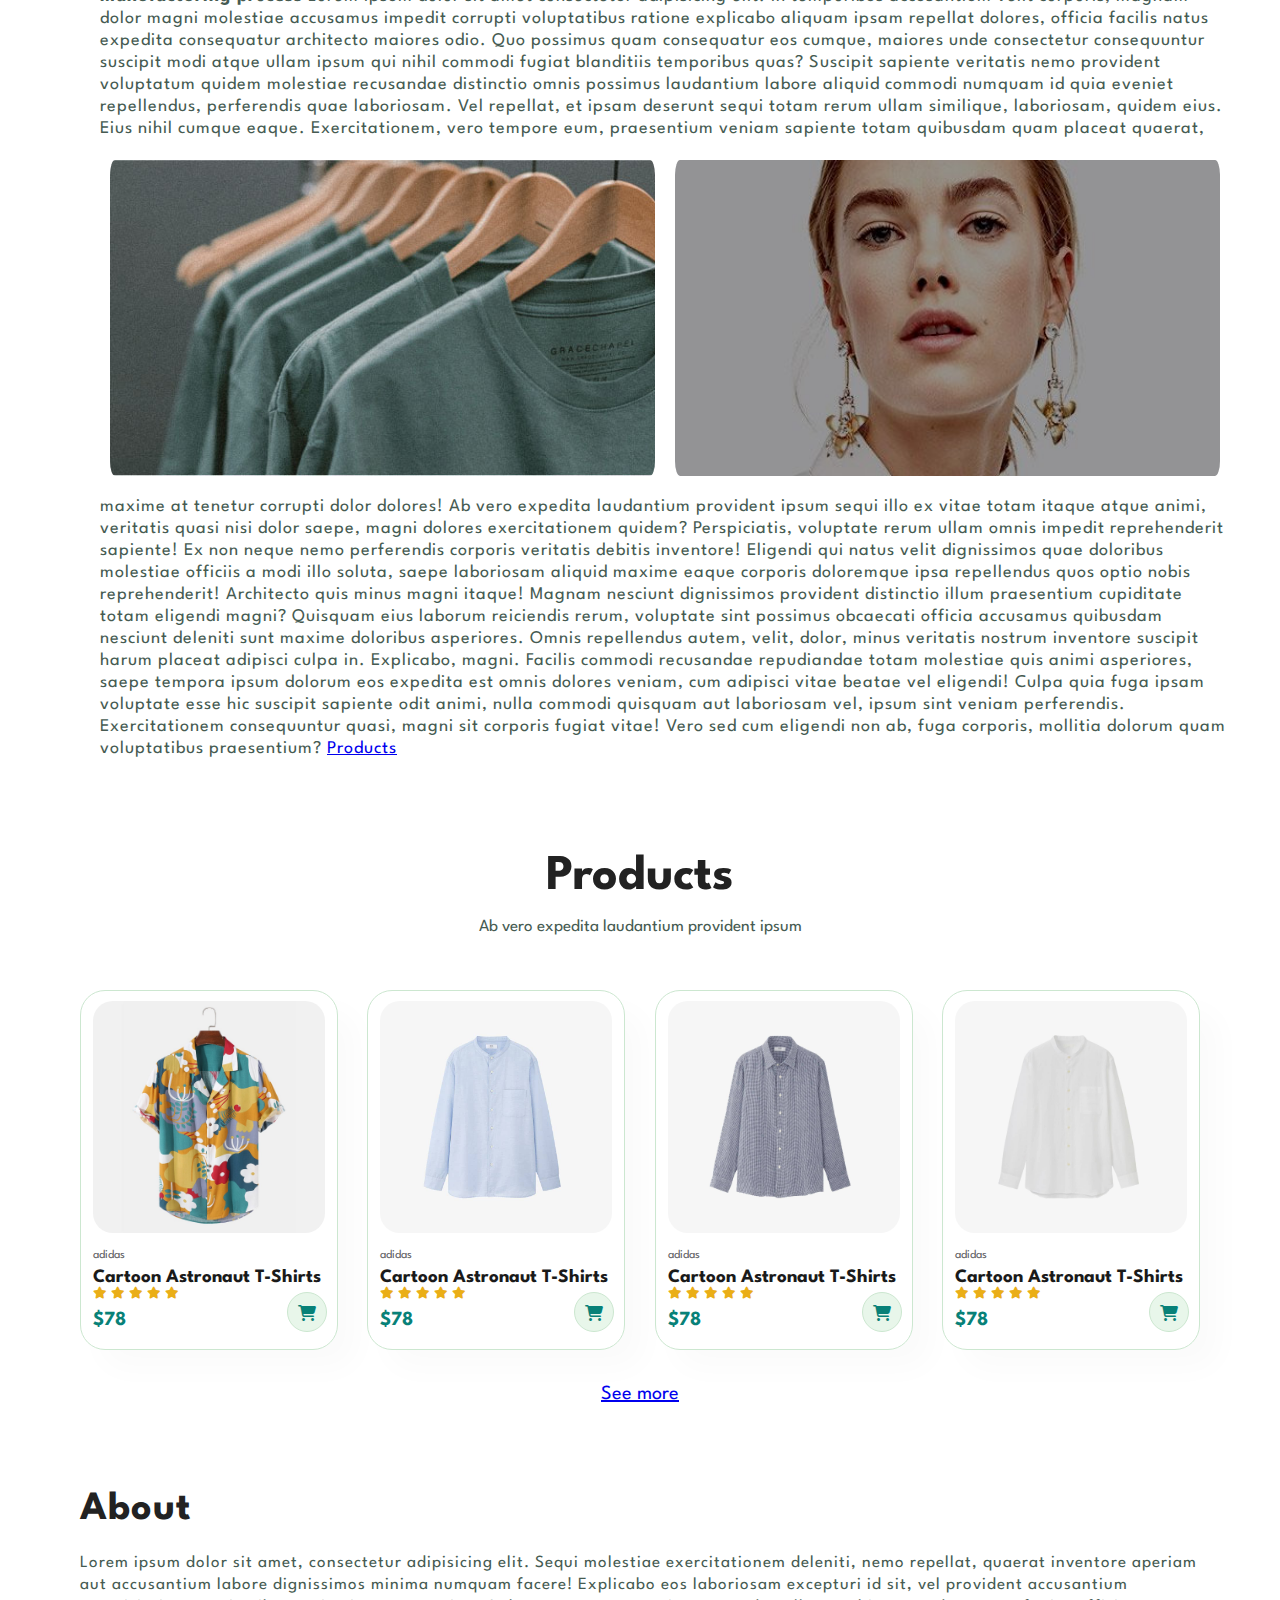
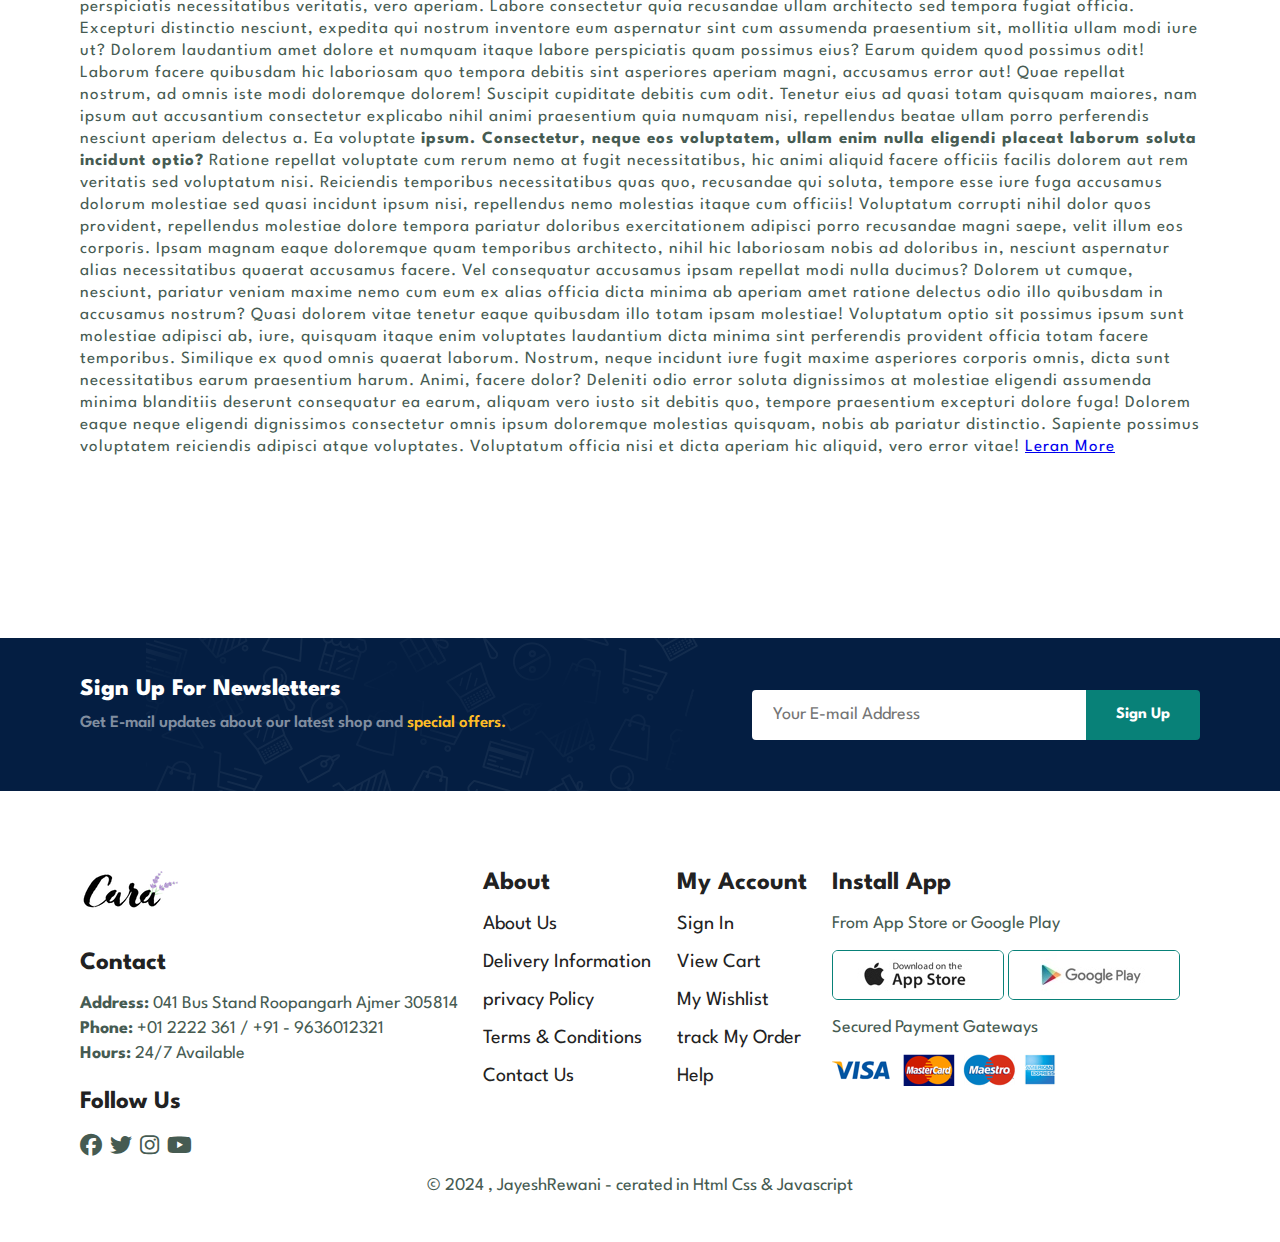
<file: ReadBlog.html>
<!DOCTYPE html>
<html lang="en">
  <head>
    <meta charset="UTF-8" />
    <meta name="viewport" content="width=device-width, initial-scale=1.0" />
    <title>E-commerce-ByJayesh</title>
    <link rel="stylesheet" href="style.css" />
    <link
      rel="stylesheet"
      href="https://cdnjs.cloudflare.com/ajax/libs/font-awesome/6.6.0/css/all.min.css"
    />
    
    <style>
      body {
        scroll-behavior: smooth;
        width: 100%;
      }
      #Read-blog {
        padding: 50px 50px 0 100px;
      }
      #Read-blog .read-box {
        display: flex;
        /* flex-direction: column; */
        width: 100%;
        padding-bottom: 50px;
      }
      #Read-blog .read-box .readbg-img {
        width: 50%;
        margin-right: 20px;
      }
      #Read-blog .read-box .readbg-img img {
        width: 100%;
        height: 580px;
        background-size: cover;
        padding-bottom: 40px;
      }
      #Read-blog .read-box .read-post {
        width: 50%;
      }
      #Read-blog .read-box .read-post h2 {
        font-size: 70px;
        line-height: 100px;
        text-transform: uppercase;
      }
      #Read-blog .read-box .read-post .underline {
        width: 100%;
        height: 3px;
        background-color: #212121d2;
        border-radius: 4px;
      }
      #Read-blog .read-box .read-post p {
        line-height: 25px;
        font-size: 17px;
      }
      #Read-blog .read-box .read-post h4 {
        font-size: 30px;
        letter-spacing: 3px;
        text-transform: uppercase;
      }
      #Read-blog .read-box .read-post ul li {
        list-style-type: circle;
        font-size: 20px;
        margin-left: 20px;
        margin-top: 20px;
        padding-bottom: 10px;
      }
      #Read-blog .read-box .read-post ul li a {
        scroll-behavior: smooth;
        text-decoration: none;
        color: #414141;
        letter-spacing: 1px;
        font-size: 22px;
        padding: 0 5px;
        /* transform: 0.2s; */
        transition: 0.5s;
      }
      #Read-blog .read-box .read-post ul li a:hover {
        text-decoration: underline;
        color: #088178;
      }

      /* description  */
      #Read-blog .read-description {
        margin-bottom: 100px;
      }
      #Read-blog .read-description h2 {
        /* text-decoration: underline; */
        letter-spacing: 1px;
        font-size: 40px;
      }
      #Read-blog .read-description p {
        line-height: 22px;
        letter-spacing: 1px;
        font-size: 17px;
      }
      #Read-blog .read-content h2 {
        letter-spacing: 1px;
        font-size: 40px;
      }

      #Read-blog .read-content p {
        line-height: 22px;
        letter-spacing: 1px;
        font-size: 18px;
      }
      #Read-blog .read-content p span {
        display: flex;
        justify-content: center;
        width: 100%;
        margin: 20px 0;
      }
      #Read-blog .read-content p span img {
        width: 50%;
        padding: 0 10px;
        border-radius: 15px;
      }
      #feature-products {
        margin-top: 50px;
      }
      #feature-products #more-see {
        display: flex;
        flex-direction: column;
        margin-top: 20px;
        font-size: 20px;
      }
      #feature-products h2 {
        text-align: center;
      }

      #feature-products p {
        text-align: center;
        font-size: 17px;
      }

      #read-about .readab {
        margin-bottom: 100px;
      }
      #read-about .readab h2 {
        /* text-decoration: underline; */
        letter-spacing: 1px;
        font-size: 40px;
      }
      #read-about .readab p {
        line-height: 22px;
        letter-spacing: 1px;
        font-size: 17px;
      }

      @media (max-width: 799px) {
        #Read-blog {
          padding: 50px 50px 0 50px;
        }
        #Read-blog .read-box {
          flex-direction: column;
        }
        #Read-blog .read-box .readbg-img {
          width: 100%;
        }
        #Read-blog .read-box .read-post {
          width: 100%;
        }
      }
      @media (max-width: 499px) {
        #Read-blog {
          padding: 20px 20px 0 20px;
        }
        
        #Read-blog .read-box .readbg-img img {
          height: 100%;
        }
        #Read-blog .read-box .read-post h2 {
          font-size: 35px;
          line-height: normal;
          text-transform: uppercase;
        }
        #Read-blog .read-box .read-post .underline {
          height: 1px;
        }
        #Read-blog .read-description h2 {
          letter-spacing: normal;
        }
        
      }
    </style>

  </head>
  <body>
    <section id="header">
      <a href="#">
        <img src="Images/logo.png" alt="logo" class="logo" />
      </a>
      <div>
        <ul id="navbar">
          <li><a href="index.html">Home</a></li>
          <li><a href="Shop.html">Shop</a></li>
          <li><a href="Blog.html" class="active">Blog</a></li>
          <li><a href="About.html">About</a></li>
          <li><a href="Contact.html">Contact</a></li>
          <li>
            <a href="Htmls/Cart.html" id="lg-bag">
              <i class="fa-solid fa-bag-shopping"></i>
            </a>
          </li>
          <a href="#" id="close-btn">
            <i class="fa-solid fa-xmark"></i>
          </a>
        </ul>
      </div>
      <div id="mobile">
        <a href="Htmls/Cart.html">
          <i class="fa-solid fa-bag-shopping"></i>
        </a>
        <i id="bar" class="fa-solid fa-bars"></i>
      </div>
    </section>

    <section id="Read-blog">
      <div class="read-box">
        <div class="readbg-img">
          <img src="Images/blog/b1.jpg" alt="" id="main-blog-img" />
        </div>
        <div class="read-post">
          <h2>The Cotton-Jersey Zip Up Hoodie</h2>
          <div class="underline"></div>
          <p>
            Lorem ipsum dolor sit, amet consectetur adipisicing elit. Tempore,
            nam! Nostrum quasi fugit quia ea repellendus officia quidem nobis
            id?
          </p>
          <h4>Bullet Points</h4>
          <ul>
            <li><a href="#des-box">Description</a></li>
            <li><a href="#con-box">Content</a></li>
            <li><a href="#feature-products">Product</a></li>
            <li><a href="#read-about">About</a></li>
          </ul>
        </div>
      </div>

      <div class="read-description" id="des-box">
        <h2>Description - Shop Products</h2>
        <p>
          Lorem ipsum dolor sit amet, consectetur adipisicing elit. Sequi
          molestiae exercitationem deleniti, nemo repellat, quaerat inventore
          aperiam aut accusantium labore dignissimos minima numquam facere!
          Explicabo eos laboriosam excepturi id sit, vel provident accusantium
          perspiciatis necessitatibus veritatis, vero aperiam. Labore
          consectetur quia recusandae ullam architecto sed tempora fugiat
          officia. Excepturi distinctio nesciunt, expedita qui nostrum inventore
          eum aspernatur sint cum assumenda praesentium sit, mollitia ullam modi
          iure ut? Dolorem laudantium amet dolore et numquam itaque labore
          perspiciatis quam possimus eius? Earum quidem quod possimus odit!
          Laborum facere quibusdam hic laboriosam quo tempora debitis sint
          asperiores aperiam magni, accusamus error aut! Quae repellat nostrum,
          ad omnis iste modi doloremque dolorem! Suscipit cupiditate debitis cum
          odit. Tenetur eius ad quasi totam quisquam maiores, nam ipsum aut
          accusantium consectetur explicabo nihil animi praesentium quia numquam
          nisi, repellendus beatae ullam porro perferendis nesciunt aperiam
          delectus a. Ea voluptate
          <strong
            >ipsum. Consectetur, neque eos voluptatem, ullam enim nulla eligendi
            placeat laborum soluta incidunt optio?</strong
          >
          Ratione repellat voluptate cum rerum nemo at fugit necessitatibus, hic
          animi aliquid facere officiis facilis dolorem aut rem veritatis sed
          voluptatum nisi. Reiciendis temporibus necessitatibus quas quo,
          recusandae qui soluta, tempore esse iure fuga accusamus dolorum
          molestiae sed quasi incidunt ipsum nisi, repellendus nemo molestias
          itaque cum officiis! Voluptatum corrupti nihil dolor quos provident,
          repellendus molestiae dolore tempora pariatur doloribus exercitationem
          adipisci porro recusandae magni saepe, velit illum eos corporis. Ipsam
          magnam eaque doloremque quam temporibus architecto, nihil hic
          laboriosam nobis ad doloribus in, nesciunt aspernatur alias
          necessitatibus quaerat accusamus facere. Vel consequatur accusamus
          ipsam repellat modi nulla ducimus? Dolorem ut cumque, nesciunt,
          pariatur veniam maxime nemo cum eum ex alias officia dicta minima ab
          aperiam amet ratione delectus odio illo quibusdam in accusamus
          nostrum? Quasi dolorem vitae tenetur eaque quibusdam illo totam ipsam
          molestiae! Voluptatum optio sit possimus ipsum sunt molestiae adipisci
          ab, iure, quisquam itaque enim voluptates laudantium dicta minima sint
          perferendis provident officia totam facere temporibus. Similique ex
          quod omnis quaerat laborum. Nostrum, neque incidunt iure fugit maxime
          asperiores corporis omnis, dicta sunt necessitatibus earum praesentium
          harum. Animi, facere dolor? Deleniti odio error soluta dignissimos at
          molestiae eligendi assumenda minima blanditiis deserunt consequatur ea
          earum, aliquam vero iusto sit debitis quo, tempore praesentium
          excepturi dolore fuga! Dolorem eaque neque eligendi dignissimos
          consectetur omnis ipsum doloremque molestias quisquam, nobis ab
          pariatur distinctio. Sapiente possimus voluptatem reiciendis adipisci
          atque voluptates. Voluptatum officia nisi et dicta aperiam hic
          aliquid, vero error vitae!
          <a href="index.html">Leran More</a>
        </p>
      </div>

      <div class="read-content" id="con-box">
        <h2>Content - Quality Products</h2>
        <p>
          Lorem ipsum dolor, sit amet consectetur adipisicing elit. Corrupti,
          deserunt!
        </p>

        <p>
          <strong>manufacturing process</strong>
          Lorem ipsum dolor sit amet consectetur adipisicing elit. In temporibus
          accusantium velit corporis, magnam dolor magni molestiae accusamus
          impedit corrupti voluptatibus ratione explicabo aliquam ipsam repellat
          dolores, officia facilis natus expedita consequatur architecto maiores
          odio. Quo possimus quam consequatur eos cumque, maiores unde
          consectetur consequuntur suscipit modi atque ullam ipsum qui nihil
          commodi fugiat blanditiis temporibus quas? Suscipit sapiente veritatis
          nemo provident voluptatum quidem molestiae recusandae distinctio omnis
          possimus laudantium labore aliquid commodi numquam id quia eveniet
          repellendus, perferendis quae laboriosam. Vel repellat, et ipsam
          deserunt sequi totam rerum ullam similique, laboriosam, quidem eius.
          Eius nihil cumque eaque. Exercitationem, vero tempore eum, praesentium
          veniam sapiente totam quibusdam quam placeat quaerat,
          <span>
            <img src="Images/banner/b10.jpg" alt="" />
            <img src="Images/banner/b7.jpg" alt="" />
          </span>
          maxime at tenetur corrupti dolor dolores! Ab vero expedita laudantium
          provident ipsum sequi illo ex vitae totam itaque atque animi,
          veritatis quasi nisi dolor saepe, magni dolores exercitationem quidem?
          Perspiciatis, voluptate rerum ullam omnis impedit reprehenderit
          sapiente! Ex non neque nemo perferendis corporis veritatis debitis
          inventore! Eligendi qui natus velit dignissimos quae doloribus
          molestiae officiis a modi illo soluta, saepe laboriosam aliquid maxime
          eaque corporis doloremque ipsa repellendus quos optio nobis
          reprehenderit! Architecto quis minus magni itaque! Magnam nesciunt
          dignissimos provident distinctio illum praesentium cupiditate totam
          eligendi magni? Quisquam eius laborum reiciendis rerum, voluptate sint
          possimus obcaecati officia accusamus quibusdam nesciunt deleniti sunt
          maxime doloribus asperiores. Omnis repellendus autem, velit, dolor,
          minus veritatis nostrum inventore suscipit harum placeat adipisci
          culpa in. Explicabo, magni. Facilis commodi recusandae repudiandae
          totam molestiae quis animi asperiores, saepe tempora ipsum dolorum eos
          expedita est omnis dolores veniam, cum adipisci vitae beatae vel
          eligendi! Culpa quia fuga ipsam voluptate esse hic suscipit sapiente
          odit animi, nulla commodi quisquam aut laboriosam vel, ipsum sint
          veniam perferendis. Exercitationem consequuntur quasi, magni sit
          corporis fugiat vitae! Vero sed cum eligendi non ab, fuga corporis,
          mollitia dolorum quam voluptatibus praesentium?
          <a href="Shop.html">Products</a>
        </p>
      </div>
    </section>

    <section id="feature-products" class="section-p1">
      <h2>Products</h2>
      <p>Ab vero expedita laudantium provident ipsum</p>
      <div class="product-container">
        <div
          class="products"
          onclick="window.location.href='singleProduct.html'"
        >
          <img src="Images/products/f1.jpg" alt="" />

          <div class="description">
            <span>adidas</span>
            <h5>Cartoon Astronaut T-Shirts</h5>
            <div class="str">
              <i class="fas fa-star"></i>
              <i class="fas fa-star"></i>
              <i class="fas fa-star"></i>
              <i class="fas fa-star"></i>
              <i class="fas fa-star"></i>
            </div>
            <h4>$78</h4>
          </div>
          <a href="#"><i class="fa-solid fa-cart-shopping cart-icon"></i></a>
        </div>

        <div class="products">
          <img src="Images/products/n1.jpg" alt="" />

          <div class="description">
            <span>adidas</span>
            <h5>Cartoon Astronaut T-Shirts</h5>
            <div class="str">
              <i class="fas fa-star"></i>
              <i class="fas fa-star"></i>
              <i class="fas fa-star"></i>
              <i class="fas fa-star"></i>
              <i class="fas fa-star"></i>
            </div>
            <h4>$78</h4>
          </div>
          <a href="#"><i class="fa-solid fa-cart-shopping cart-icon"></i></a>
        </div>
        <div class="products">
          <img src="Images/products/n2.jpg" alt="" />

          <div class="description">
            <span>adidas</span>
            <h5>Cartoon Astronaut T-Shirts</h5>
            <div class="str">
              <i class="fas fa-star"></i>
              <i class="fas fa-star"></i>
              <i class="fas fa-star"></i>
              <i class="fas fa-star"></i>
              <i class="fas fa-star"></i>
            </div>
            <h4>$78</h4>
          </div>
          <a href="#"><i class="fa-solid fa-cart-shopping cart-icon"></i></a>
        </div>
        <div class="products">
          <img src="Images/products/n3.jpg" alt="" />

          <div class="description">
            <span>adidas</span>
            <h5>Cartoon Astronaut T-Shirts</h5>
            <div class="str">
              <i class="fas fa-star"></i>
              <i class="fas fa-star"></i>
              <i class="fas fa-star"></i>
              <i class="fas fa-star"></i>
              <i class="fas fa-star"></i>
            </div>
            <h4>$78</h4>
          </div>
          <a href="#"><i class="fa-solid fa-cart-shopping cart-icon"></i></a>
        </div>
      </div>
      <a href="Shop.html" id="more-see">See more</a>
    </section>

    <section id="read-about" class="section-p1">
      <div class="readab">
        <h2>About</h2>
        <p>
          Lorem ipsum dolor sit amet, consectetur adipisicing elit. Sequi
          molestiae exercitationem deleniti, nemo repellat, quaerat inventore
          aperiam aut accusantium labore dignissimos minima numquam facere!
          Explicabo eos laboriosam excepturi id sit, vel provident accusantium
          perspiciatis necessitatibus veritatis, vero aperiam. Labore
          consectetur quia recusandae ullam architecto sed tempora fugiat
          officia. Excepturi distinctio nesciunt, expedita qui nostrum inventore
          eum aspernatur sint cum assumenda praesentium sit, mollitia ullam modi
          iure ut? Dolorem laudantium amet dolore et numquam itaque labore
          perspiciatis quam possimus eius? Earum quidem quod possimus odit!
          Laborum facere quibusdam hic laboriosam quo tempora debitis sint
          asperiores aperiam magni, accusamus error aut! Quae repellat nostrum,
          ad omnis iste modi doloremque dolorem! Suscipit cupiditate debitis cum
          odit. Tenetur eius ad quasi totam quisquam maiores, nam ipsum aut
          accusantium consectetur explicabo nihil animi praesentium quia numquam
          nisi, repellendus beatae ullam porro perferendis nesciunt aperiam
          delectus a. Ea voluptate
          <strong
            >ipsum. Consectetur, neque eos voluptatem, ullam enim nulla eligendi
            placeat laborum soluta incidunt optio?</strong
          >
          Ratione repellat voluptate cum rerum nemo at fugit necessitatibus, hic
          animi aliquid facere officiis facilis dolorem aut rem veritatis sed
          voluptatum nisi. Reiciendis temporibus necessitatibus quas quo,
          recusandae qui soluta, tempore esse iure fuga accusamus dolorum
          molestiae sed quasi incidunt ipsum nisi, repellendus nemo molestias
          itaque cum officiis! Voluptatum corrupti nihil dolor quos provident,
          repellendus molestiae dolore tempora pariatur doloribus exercitationem
          adipisci porro recusandae magni saepe, velit illum eos corporis. Ipsam
          magnam eaque doloremque quam temporibus architecto, nihil hic
          laboriosam nobis ad doloribus in, nesciunt aspernatur alias
          necessitatibus quaerat accusamus facere. Vel consequatur accusamus
          ipsam repellat modi nulla ducimus? Dolorem ut cumque, nesciunt,
          pariatur veniam maxime nemo cum eum ex alias officia dicta minima ab
          aperiam amet ratione delectus odio illo quibusdam in accusamus
          nostrum? Quasi dolorem vitae tenetur eaque quibusdam illo totam ipsam
          molestiae! Voluptatum optio sit possimus ipsum sunt molestiae adipisci
          ab, iure, quisquam itaque enim voluptates laudantium dicta minima sint
          perferendis provident officia totam facere temporibus. Similique ex
          quod omnis quaerat laborum. Nostrum, neque incidunt iure fugit maxime
          asperiores corporis omnis, dicta sunt necessitatibus earum praesentium
          harum. Animi, facere dolor? Deleniti odio error soluta dignissimos at
          molestiae eligendi assumenda minima blanditiis deserunt consequatur ea
          earum, aliquam vero iusto sit debitis quo, tempore praesentium
          excepturi dolore fuga! Dolorem eaque neque eligendi dignissimos
          consectetur omnis ipsum doloremque molestias quisquam, nobis ab
          pariatur distinctio. Sapiente possimus voluptatem reiciendis adipisci
          atque voluptates. Voluptatum officia nisi et dicta aperiam hic
          aliquid, vero error vitae!
          <a href="#">Leran More</a>
        </p>
      </div>
    </section>

    <section id="newsletter" class="section-p1 section-m1">
      <div class="newsText">
        <h4>Sign Up For Newsletters</h4>
        <p>
          Get E-mail updates about our latest shop and
          <span> special offers.</span>
        </p>
      </div>
      <div class="newsignup">
        <input type="text" placeholder="Your E-mail Address" />
        <button class="normal">Sign Up</button>
      </div>
    </section>

    <footer class="section-p1">
      <div class="col">
        <img class="foot-logo" src="Images/logo.png" alt="" />
        <h4>Contact</h4>
        <p><strong>Address:</strong> 041 Bus Stand Roopangarh Ajmer 305814</p>
        <p><strong>Phone:</strong> +01 2222 361 / +91 - 9636012321</p>
        <p><strong>Hours:</strong> 24/7 Available</p>

        <div class="follow">
          <h4>Follow Us</h4>
          <div class="social-icon">
            <i class="fab fa-facebook"></i>
            <i class="fab fa-twitter"></i>
            <i class="fab fa-instagram"></i>
            <i class="fab fa-youtube"></i>
          </div>
        </div>
      </div>

      <div class="col">
        <h4>About</h4>
        <a href="#">About Us</a>
        <a href="#">Delivery Information</a>
        <a href="#">privacy Policy</a>
        <a href="#">Terms & Conditions</a>
        <a href="#">Contact Us</a>
      </div>

      <div class="col">
        <h4>My Account</h4>
        <a href="#">Sign In</a>
        <a href="#">View Cart</a>
        <a href="#">My Wishlist</a>
        <a href="#">track My Order</a>
        <a href="#">Help</a>
      </div>

      <div class="col install">
        <h4>Install App</h4>
        <p>From App Store or Google Play</p>
        <div class="row">
          <img src="Images/pay/app.jpg" alt="" />
          <img src="Images/pay/play.jpg" alt="" />
        </div>
        <p>Secured Payment Gateways</p>
        <img src="Images/pay/pay.png" alt="" />
      </div>

      <div class="copyright">
        <p>© 2024 , JayeshRewani - cerated in Html Css & Javascript</p>
      </div>
    </footer>
  </body>
  <script>
    let imgSrc = localStorage.getItem("selectImg");
    if (imgSrc) {
      document.getElementById("main-blog-img").src = imgSrc;
      localStorage.removeItem("selectImg");
    }
  </script>
  <script src="script.js"></script>
</html>
</file>
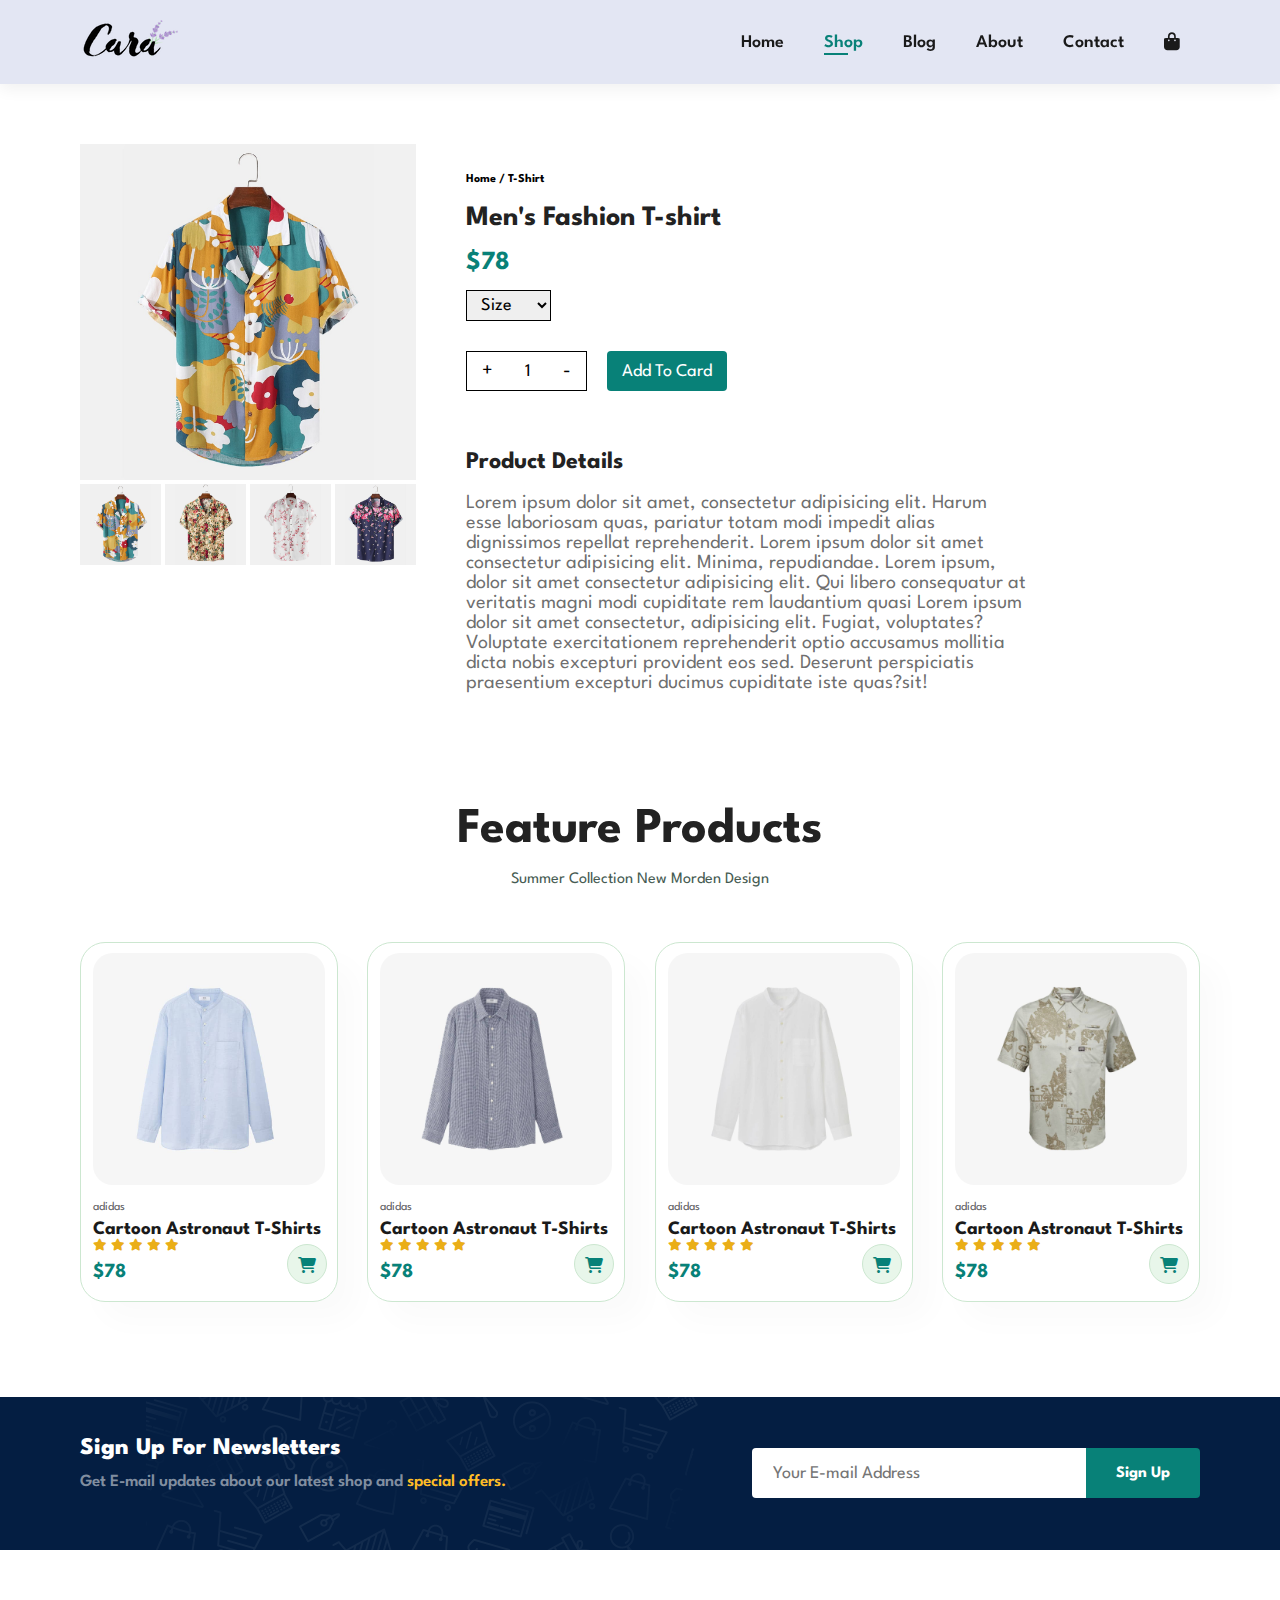
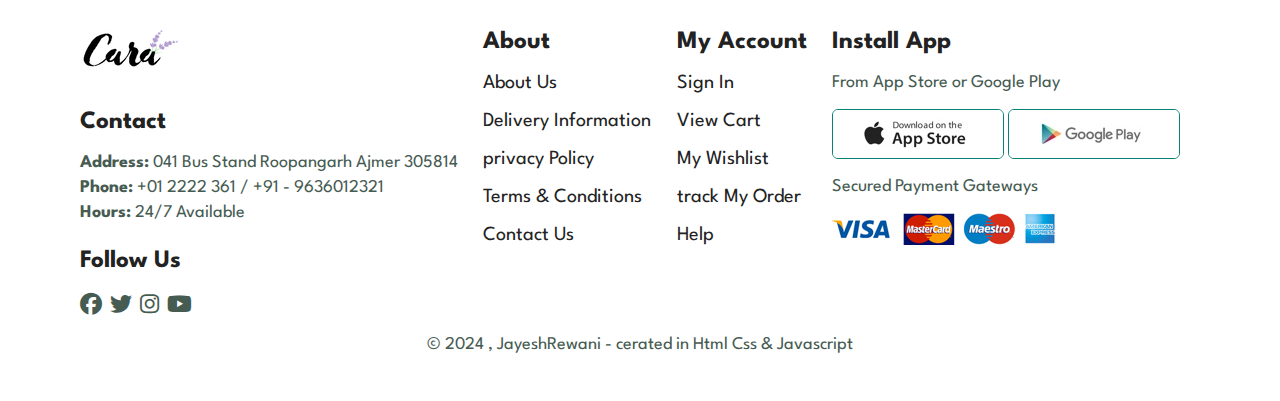
<file: singleProduct.html>
<!DOCTYPE html>
<html lang="en">
  <head>
    <meta charset="UTF-8" />
    <meta name="viewport" content="width=device-width, initial-scale=1.0" />
    <title>E-commerce-ByJayesh</title>
    <link rel="stylesheet" href="style.css" />
    <link
      rel="stylesheet"
      href="https://cdnjs.cloudflare.com/ajax/libs/font-awesome/6.6.0/css/all.min.css"
    />
  </head>
  <body>
    <section id="header">
      <a href="#">
        <img src="Images/logo.png" alt="logo" class="logo" />
      </a>
      <div>
        <ul id="navbar">
          <li><a href="index.html">Home</a></li>
          <li><a href="Shop.html" class="active">Shop</a></li>
          <li><a href="Blog.html">Blog</a></li>
          <li><a href="About.html">About</a></li>
          <li><a href="Contact.html">Contact</a></li>
          <li>
            <a href="Cart.html" id="lg-bag">
              <i class="fa-solid fa-bag-shopping"></i>
            </a>
          </li>
          <a href="#" id="close-btn">
            <i class="fa-solid fa-xmark"></i>
          </a>
        </ul>
      </div>
      <div id="mobile">
        <a href="Htmls/Cart.html">
          <i class="fa-solid fa-bag-shopping"></i>
        </a>
        <i id="bar" class="fa-solid fa-bars"></i>
      </div>
    </section>

    <section id="productDetails" class="section-p1">
      <div class="single-pro-img">
        <img src="Images/products/f1.jpg" alt="" width="100%" id="MainImg" />

        <div class="sm-img-group">
          <div class="img-col">
            <img src="Images/products/f1.jpg" alt=""" class="small-img"
            width="100%">
          </div>
          <div class="img-col">
            <img src="Images/products/f3.jpg" alt=""" class="small-img"
            width="100%">
          </div>
          <div class="img-col">
            <img src="Images/products/f4.jpg" alt=""" class="small-img"
            width="100%">
          </div>
          <div class="img-col">
            <img src="Images/products/f5.jpg" alt=""" class="small-img"
            width="100%">
          </div>
        </div>
      </div>

      <div class="single-pro-details">
        <h6>Home / T-Shirt</h6>
        <h4>Men's Fashion T-shirt</h4>
        <h2>$78</h2>

        <select>
          <option>Size</option>
          <option>XL</option>
          <option>XXL</option>
          <option>Small</option>
          <option>Large</option>
        </select>

        <div class="counter-products">
          <div class="Counter">
            <button id="increment" onclick="incrementCount()" class="BtnValue">
              +
            </button>
            <input type="text" readonly value="1" id="Input-addProduct" />
            <button id="decrement" onclick="decrementCount()" class="BtnValue">
              -
            </button>
          </div>
          <button class="toCard">Add To Card</button>
        </div>

        <div class="description">
          <h4>Product Details</h4>
          <p>
            Lorem ipsum dolor sit amet, consectetur adipisicing elit. Harum esse
            laboriosam quas, pariatur totam modi impedit alias dignissimos
            repellat reprehenderit. Lorem ipsum dolor sit amet consectetur
            adipisicing elit. Minima, repudiandae. Lorem ipsum, dolor sit amet
            consectetur adipisicing elit. Qui libero consequatur at veritatis
            magni modi cupiditate rem laudantium quasi Lorem ipsum dolor sit
            amet consectetur, adipisicing elit. Fugiat, voluptates? Voluptate
            exercitationem reprehenderit optio accusamus mollitia dicta nobis
            excepturi provident eos sed. Deserunt perspiciatis praesentium
            excepturi ducimus cupiditate iste quas?sit!
          </p>
        </div>
      </div>
    </section>

    <section id="feature-products" class="section-p1">
      <h2>Feature Products</h2>
      <p>Summer Collection New Morden Design</p>

      <div class="product-container">
        <div class="products">
          <img src="Images/products/n1.jpg" alt="" />

          <div class="description">
            <span>adidas</span>
            <h5>Cartoon Astronaut T-Shirts</h5>
            <div class="str">
              <i class="fas fa-star"></i>
              <i class="fas fa-star"></i>
              <i class="fas fa-star"></i>
              <i class="fas fa-star"></i>
              <i class="fas fa-star"></i>
            </div>
            <h4>$78</h4>
          </div>
          <a href="#"><i class="fa-solid fa-cart-shopping cart-icon"></i></a>
        </div>
        <div class="products">
          <img src="Images/products/n2.jpg" alt="" />

          <div class="description">
            <span>adidas</span>
            <h5>Cartoon Astronaut T-Shirts</h5>
            <div class="str">
              <i class="fas fa-star"></i>
              <i class="fas fa-star"></i>
              <i class="fas fa-star"></i>
              <i class="fas fa-star"></i>
              <i class="fas fa-star"></i>
            </div>
            <h4>$78</h4>
          </div>
          <a href="#"><i class="fa-solid fa-cart-shopping cart-icon"></i></a>
        </div>
        <div class="products">
          <img src="Images/products/n3.jpg" alt="" />

          <div class="description">
            <span>adidas</span>
            <h5>Cartoon Astronaut T-Shirts</h5>
            <div class="str">
              <i class="fas fa-star"></i>
              <i class="fas fa-star"></i>
              <i class="fas fa-star"></i>
              <i class="fas fa-star"></i>
              <i class="fas fa-star"></i>
            </div>
            <h4>$78</h4>
          </div>
          <a href="#"><i class="fa-solid fa-cart-shopping cart-icon"></i></a>
        </div>
        <div class="products">
          <img src="Images/products/n4.jpg" alt="" />

          <div class="description">
            <span>adidas</span>
            <h5>Cartoon Astronaut T-Shirts</h5>
            <div class="str">
              <i class="fas fa-star"></i>
              <i class="fas fa-star"></i>
              <i class="fas fa-star"></i>
              <i class="fas fa-star"></i>
              <i class="fas fa-star"></i>
            </div>
            <h4>$78</h4>
          </div>
          <a href="#"><i class="fa-solid fa-cart-shopping cart-icon"></i></a>
        </div>
      </div>
    </section>

    
    <section id="newsletter" class="section-p1 section-m1">
      <div class="newsText">
        <h4>Sign Up For Newsletters</h4>
        <p>
          Get E-mail updates about our latest shop and
          <span> special offers.</span>
        </p>
      </div>
      <div class="newsignup">
        <input type="text" placeholder="Your E-mail Address" />
        <button class="normal">Sign Up</button>
      </div>
    </section>

    <footer class="section-p1">
      <div class="col">
        <img class="foot-logo" src="Images/logo.png" alt="" />
        <h4>Contact</h4>
        <p><strong>Address:</strong> 041 Bus Stand Roopangarh Ajmer 305814</p>
        <p><strong>Phone:</strong> +01 2222 361 / +91 - 9636012321</p>
        <p><strong>Hours:</strong> 24/7 Available</p>

        <div class="follow">
          <h4>Follow Us</h4>
          <div class="social-icon">
            <i class="fab fa-facebook"></i>
            <i class="fab fa-twitter"></i>
            <i class="fab fa-instagram"></i>
            <i class="fab fa-youtube"></i>
          </div>
        </div>
      </div>

      <div class="col">
        <h4>About</h4>
        <a href="#">About Us</a>
        <a href="#">Delivery Information</a>
        <a href="#">privacy Policy</a>
        <a href="#">Terms & Conditions</a>
        <a href="#">Contact Us</a>
      </div>

      <div class="col">
        <h4>My Account</h4>
        <a href="#">Sign In</a>
        <a href="#">View Cart</a>
        <a href="#">My Wishlist</a>
        <a href="#">track My Order</a>
        <a href="#">Help</a>
      </div>

      <div class="col install">
        <h4>Install App</h4>
        <p>From App Store or Google Play</p>
        <div class="row">
          <img src="Images/pay/app.jpg" alt="" />
          <img src="Images/pay/play.jpg" alt="" />
        </div>
        <p>Secured Payment Gateways</p>
        <img src="Images/pay/pay.png" alt="" />
      </div>

      <div class="copyright">
        <p>© 2024 , JayeshRewani - cerated in Html Css & Javascript</p>
      </div>
    </footer>

    <script>
      // single-product-page
      // counter
      const counterInput = document.getElementById("Input-addProduct");
      const IncrementBtn = document.getElementById("increment");
      const decrementBtn = document.getElementById("decrement");

      let CounterValue = 1;
      counterInput.value = CounterValue;

      function incrementCount() {
        CounterValue++;
        counterInput.value = CounterValue;
      }
      function decrementCount() {
        if (CounterValue > 1) {
          CounterValue--;
          counterInput.value = CounterValue;
        }
      }

      // img change on click
      let mainImg = document.getElementById('MainImg');
      let allSmImg = document.querySelectorAll('.small-img')

      allSmImg.forEach(
        (img,index)=>{
          img.addEventListener('click',()=>{
            mainImg.src = allSmImg[index].src;
          })
        }
      )
    </script>
  </body>
  <script src="script.js"></script>
</html>
</file>
<file: style.css>
@import url('https://fonts.googleapis.com/css2?family=Aboreto&family=League+Spartan:wght@100..900&family=Poppins:ital,wght@0,100;0,200;0,300;0,400;0,500;0,600;0,700;0,800;0,900;1,100;1,200;1,300;1,400;1,500;1,600;1,700;1,800;1,900&display=swap');

*{
    margin: 0;
    padding: 0;
    box-sizing: border-box;
    font-family: "League Spartan", sans-serif;
}
h1{
    font-size: 50px;
    line-height: 64px;
    color: #222;
}
h2{
    font-size: 40px;
    line-height: 54px;
    color: #222;
}
h4{
    font-size: 20px;
    color: #222;
}
h6{
    font-weight: 700;
    font-size: 12px;
}
p{
    font-size: 16px;
    color: #465b52;
    margin: 15px 0 20px 0;
}
.section-p1{
    padding: 40px 80px;
}
.section-m1{
    margin: 40px 0;
}
button.normal{
    font-size: 16px;
    font-weight: 700;
    padding: 15px 30px;
    color: #000;
    background: #fff;
    border-radius: 4px;
    cursor: pointer;
    border: none;
    outline: none;
    transition: 0.2s;
}
button.banner-btn{
    font-size: 16px;
    font-weight: 700;
    padding: 11px 18px;
    color: #fff;
    background: transparent;
    cursor: pointer;
    border: 1px solid #fff;
    outline: none;
    transition: 0.2s;
}

body{
    width: 100%;
}
#header{
    display: flex;
    justify-content: space-between;
    align-items: center;
    padding: 20px 80px;
    background: #e3e6f3;
    box-shadow: 0 5px 15px rgba(0, 0, 0, 0.06);
    z-index: 999;
    position: sticky;
    top: 0;
    left: 0;
}
#navbar{
    display: flex;
    justify-content:center;
    align-items: center;
}
#navbar li{
    list-style: none;
   padding: 0 20px;
   position: relative;

}
#close-btn{
    display: none;
}
#navbar li a{
    text-decoration: none;
    font-size: 18px;
    font-weight: 600;
    color: #1a1a1a;
    transition: 0.3s ease;
}

#navbar li  a:hover,
#navbar li  a.active
{
    color: #088178;
}

#navbar li  a.active::after,
#navbar li  a:hover::after
{
    content: "";
    position: absolute;
    width: 30%;
    height: 2px;
    background: #088178;
    bottom: -4px;
    left: 20px;
}

#mobile{
    display: none;
    align-items: center;
}
/* Home page  */
#hero{
    background-image: url("Images/hero4.png");
    height: 90vh;
    width: 100%;
    background-position: top 25% right 0%;
    background-size: cover;
    padding: 0 80px;
    display: flex;
    align-items: flex-start;
    justify-content: center;
    flex-direction: column;
}
#hero h4 {
    padding-bottom: 15px;
}
#hero h1{
    color: #088178;
}
#hero button{
    background-image: url('Images/button.png');
    background-color: transparent;
    color: #088178;
    border: 0;
    padding: 14px 80px 14px 65px;
    background-repeat: no-repeat;
    cursor: pointer;
    font-weight: 700;
    font-size: 20px;
}
#features{
    display: flex;
    align-items: center;
    justify-content: space-between;
    flex-wrap: wrap;
}

#features .fe-box{
    width: 180px;
    text-align: center;
    padding: 25px 15px;
    box-shadow: 20px 20px 34px rgba(0, 0, 0, 0.03);
    border: 1px solid #cce7d8;
    border-radius:4px ;
    margin: 15px 0;
}
#features .fe-box:hover{
    box-shadow: 10px 10px 54px rgba(78, 62, 221, 0.3);
}
#features .fe-box h6{
    display: inline-block;
    padding: 9px 8px 6px 8px;
    line-height: 1;
    border-radius: 4px;
    color: #088178;
    background-color: #fddde4;
}
#features .fe-box img{
    width: 100%;
    margin-bottom: 10px;

}
#features .fe-box:nth-child(2) h6{
    background-color: #cdebbc;
}
#features .fe-box:nth-child(3) h6{
    background-color: #d1e8f2;
}
#features .fe-box:nth-child(4) h6{
    background-color: #cdd4f8;
}
#features .fe-box:nth-child(5) h6{
    background-color: #f6dbf6;
}
#features .fe-box:nth-child(6) h6{
    background-color: #fff2e5;
}
#feature-products{
    text-align: center;
}
#feature-products h2{
    font-size: 50px;
}
#feature-products .products{
    position: relative;
    width: 23%;
    height: auto;
    min-width: 250px;
    padding: 10px 12px;
    border-radius: 25px;
    border: 1px solid #cce7d0;
    cursor: pointer;
    box-shadow: 20px 20px 30px rgba(0, 0, 0, 0.02);
    margin: 15px 0;
    transition: .2s ease;
}
#feature-products .products:hover{
    box-shadow: 20px 20px 30px rgba(0, 0, 0, 0.1);
}
#feature-products .products img{
    width: 100%;
    border-radius: 20px;
}
#feature-products .products .description{
    text-align: start;
    padding: 10px 0;
    
}
#feature-products .products .description span{
    color: #606063;
    font-size: 12px;
}
#feature-products .products .description h5{
    padding-top:7px ;
    color: #1a1a1a;
    font-size: 19px;
}
#feature-products .products .description i {
    font-size: 12px;
    color: rgb(234, 174, 23);
}
#feature-products .products .description h4{
    padding-top: 10px;
    font-size: 20px;
    font-weight: 700;
    color: #088178;
}
#feature-products .products .cart-icon{
    text-align: center;
    width: 40px;
    height: 40px;
    line-height: 40px;
    border-radius: 50px;
    background-color: #e8f6ea;
    font-weight: 600;
    color: #088178;
    border: 1px solid #cce7d0;
    position: absolute;
    bottom: 17px;
    right: 10px;
    transition: .2s ease;
}
#feature-products .products .cart-icon:hover{
    background: transparent;
   box-shadow: 0 0 5px rgba(0, 0, 0, 0.03);
}
#feature-products .product-container{
    display: flex;
    justify-content: space-between;
    padding-top: 20px;
    flex-wrap: wrap;
}
#banner{
    display: flex;
    flex-direction: column;
    align-items: center;
    justify-content: center;
    text-align: center;
    background-image: url("Images/banner/b2.jpg");
    width: 100%;
    height: 40vh;
    background-position: center;
    background-size: cover;
}
#banner h4{
    color: #fff;
    font-size: 20px;
}
#banner h1{
    color: #fff;
    font-size: 45px;
    padding: 10px 0;
}
#banner h1 span{
    color: red;
}
#banner button:hover{
    background-color: #088178;
    color: #fff;
}
#some-banner{
    display: flex;
    justify-content: space-between;
    flex-wrap: wrap;
}
#some-banner .banner-boxs{
    display: flex;
    flex-direction: column;
    align-items: flex-start;
    justify-content: center;
    background-image: url("Images/banner/b17.jpg");
    min-width: 650px;
    height: 50vh;
    background-position:center;
    background-size: cover;
    padding: 30px;
    cursor: pointer;
}
#some-banner h4{
    color: #fff;
    font-size: 20px;
    font-weight: 400;
}
#some-banner h2{
    color: #fff;
    font-size: 30px;
    font-weight: 800;
}
#some-banner span{
    color: #fff;
    font-size: 18px;
    font-weight: 500;
    padding-bottom: 15px;
}
#some-banner .banner-boxs:hover button{
    background-color: #088178;
    border: 1px solid #088178;
}
#some-banner .box-2{
    background-image: url(Images/banner/b10.jpg);
}
#three-banner{
    display: flex;
    justify-content: space-between;
    flex-wrap: wrap;
    padding: 0 80px;
}
#three-banner .banner-boxs{
    display: flex;
    flex-direction: column;
    align-items: flex-start;
    justify-content: center;
    background-image: url("Images/banner/b7.jpg");
    min-width: 30%;
    height: 30vh;
    background-position:center;
    background-size: cover;
    padding: 30px;
    margin-bottom: 20px;
    cursor: pointer;
}
#three-banner h2{
    color: #fff;
    font-weight: 900;
    font-size: 25px;
}
#three-banner h3{
    color: rgba(255, 0, 0, 0.897);
    font-weight: 800;
    font-size: 20px;
}
#three-banner .box3{
    background-image: url(Images/banner/b4.jpg);
}
#three-banner .box4{
    background-image: url(Images/banner/b18.jpg);
}

#newsletter{
    display: flex;
    justify-content: space-between;
    flex-wrap: wrap;
    align-items: center;
    background-image: url("Images/banner/b14.png");
    background-repeat: no-repeat;
    background-position: 20% 30%;
    background-color: #041e42;
}
.newsText h4{
    font-size: 24px;
    font-weight: 800;
    color: #fff;
}
.newsText p{
    font-size: 17px;
    font-weight: 600;
    color: #818ea0;
}
.newsText p span{
    color: #ffbd27;
}
.newsignup{
    display: flex;
    width: 40%;
}
.newsignup input{
    height: 3.125rem;
    padding: 0 1.25rem;
    font-size: 18px;
    width: 100%;
    border: 1px solid transparent;
    border-radius: 4px;
    outline: none;
    border-top-right-radius: 0;
    border-bottom-right-radius: 0;

}
.newsignup button{
    background-color: #088178;
    color: #fff;
   white-space: nowrap;
   border-top-left-radius: 0;
   border-bottom-left-radius: 0;
}

footer {
    display: flex;
    justify-content: space-between;
    flex-wrap: wrap;
}
footer .col{
    display: flex;
   flex-direction: column;
   align-items: flex-start;
   margin-bottom: 20px;
   margin-right: 20px;
}
.col .foot-logo {
    margin-bottom: 40px;
}
footer h4{
    padding-bottom:20px ;
    font-size: 25px;
}
footer p{
    font-size: 18px;
    margin: 0 0 8px 0;   
}
footer a{
    font-size: 20px;
   text-decoration: none; 
   color: #222;
   margin-bottom: 20px;
}
footer .follow{
    margin-top: 20px;
    
}
footer .follow i{
  color: #465b52;
  padding-right: 4px;
  cursor: pointer;
  font-size: 22px;
}
footer .follow i:hover,
footer a:hover
{
    color: #088178;
}
footer .install .row img{
    border: 1px solid #088178;
    border-radius: 6px;
}
footer .install img{
    margin: 10px 0 15px 0;
}
footer .copyright{
    width: 100%;
    text-align: center;
}

/* Shop page  */


/* hero section  */
#shop-hero{
    display: flex;
    width: 100%;
    height: 60vh;
    justify-content: center;
    margin-top: 40px;
    margin-bottom: 20px;
}
#shop-hero .slider{
    display: flex;
    justify-content: center;
    align-items: flex-end;
    height: 60vh;
    position: relative;
    overflow: hidden;
    width: 70%;
    box-shadow: 0px 0px 3px gray;
}
.slide{
    width: 100%;
    height: 100%;
    position: absolute;
    transition: 1s;
}
.slider button{
    cursor: pointer;
    border: 1px solid wheat;
    width: 60px;
    text-align: center;
    background: transparent;
    position: relative;
    padding: 5px 10px;
    margin: 5px 5px;
    font-size: 40px;
    color: black;
    border-radius: 3px;
}
#pagination{
    display: flex;
    justify-content: center;
    text-align: center;
    gap: 10px;
}
#pagination a{
    text-decoration: none;
    background-color: #088178;
    color: #fff;
    padding: 15px 20px;
    border-radius: 4px;
    font-size: 20px;
    font-weight: 500;
}


/* single-page-product */
#productDetails{
    display: flex;
    margin-top: 20px;
}

#productDetails .single-pro-img{
    width: 30%;
    margin-right: 50px;
}
.sm-img-group{
    display: flex;
    justify-content: space-between;

}
.sm-img-group .img-col{
    cursor: pointer;
    flex-basis: 24%;
}
.single-pro-details{
    width: 50%;
    padding-top: 30px;
}

.single-pro-details h4{
    padding: 20px 0 5px 0;
    font-size: 28px;
}
.single-pro-details h2{
  font-size: 26px;
  color: #088178;
}

.single-pro-details select{
    display: block;
    padding: 5px 10px;
    margin-bottom: 20px;
    outline: none;
    font-size: 18px;
    border-color: #000;
}
.single-pro-details .counter-products{
    display: flex;
    gap: 20px;
    padding: 10px 0;
}

.single-pro-details .counter-products .Counter{
    display: flex;
    border: 1px solid #000;
    padding: 5px;
    /* width: 15%; */
}

.single-pro-details .counter-products .Counter .BtnValue{
    padding: 5px 10px;
    background: transparent;
    outline: none;
    border: none;
    cursor: pointer;
    font-size: 20px;
}
.single-pro-details .counter-products .Counter input{
    width: 50px;
    text-align: center;
    background: transparent;
    outline: none;
    border: none;
    font-size: 18px;
}
.single-pro-details .counter-products  .toCard{
    padding: 10px 15px;
    font-size: 18px;
    background: #088178;
   border: none;
   color: #fff;
   border-radius: 4px;
   cursor: pointer;
}
.single-pro-details .counter-products  .toCard:hover{
    border: 1px solid #000;
    background-color: transparent;
    color: #000;
}
.single-pro-details .description {
    padding: 10px 0;
    margin-top: 20px;
}
.single-pro-details .description h4{
    font-size: 24px;
}
.single-pro-details .description p{
    line-height: 20px;
    font-size: 20px;
    color: #00000093;
}

/* blog page  */
#page-header{
    width: 100%;
    height: 40vh;
    background-size: cover;
    display: flex;
    justify-content: center;
    text-align: center;
    flex-direction: column;
    padding: 14px;
    background-image: url("Images/banner/b19.jpg");
}

#page-header h2{
    color: #fff;
}

#page-header p{
    color: #fff;
    font-size: 18px;
    font-weight: 300;
}

#blog{
    padding: 150px 150px 0 150px;
}
#blog .blog-box{
    position: relative;
    display: flex;
    align-items: center;
    width: 100%;
    padding-bottom: 90px;
}
#blog .blog-img{
    width: 50%;
    margin-right: 40px;
}
#blog .blog-details{
    width: 50%;
 
}
#blog img{
    width: 100%;
    height: 380px;
    object-fit: cover;
}
#blog .blog-details h4{
    font-size: 30px;
}
#blog .blog-details p {
    font-size: 18px;
    line-height: 25px;

}
#blog .blog-details a{
    text-decoration: none;
    font-size: 14px;
    color: #000;
    font-weight: 700;
    transition: 0.3s;
}
#blog .blog-details a:hover{
    color: #088178;
    text-decoration: underline;
}
#blog .blog-box h1{
    position: absolute;
    top: -50px;
    left: 0;
    font-size: 70px;
    font-weight: 700;
    color: #c9cbce;
    z-index: -8;
}

/* about page  */

#page-header.about-header {
    background-image: url('Images/about/banner.png');
    margin-bottom: 100px;
}

#about-head{
    display: grid;
    grid-template-columns: repeat(auto-fit, minmax(100px, 1fr));
    gap: 25px;
}
#about-head ,head-img{
    margin: 5px;
}
#about-head .head-content h2{
    margin-top: 8px;
    font-size: 40px;
}
#about-head .head-content p{
    line-height: 20px;
    font-size: 17.5px;
    margin-bottom: 50px;
}
#about-head .head-content abbr{
    text-decoration: underline;
    font-size: 18px;
}

#about-page h1{
    text-align: center;
    margin-bottom: 10px;
}
#about-page h1 a{
    text-decoration: none;
}
#about-page .about-video{
    width: 70%;
    height: 50%;
    margin:20px auto 0 auto;
}
#about-page .about-video video{
    width: 100%;
    height: 50%;
    border-radius: 20px;
}

/* contact page  */
#page-header.Contact-header {
    background-image: url('Images/contact-banner.jpg');
    background-size: cover;
    height: 380px;
}
#page-header.Contact-header P{
    color: #fff;
    letter-spacing: 1px;
}

#Contact-details{
    margin-top: 50px;
    display: grid;
    gap: 20px;
    grid-template-columns: repeat(auto-fit, minmax(100px,1fr));
}

#Contact-details .details h2,
#form-details form h2
{
    font-size: 28px;
    padding: 15px 0px;
    line-height: 30px;
}
#Contact-details .details h3{
    font-size: 23px;
    text-transform: uppercase;
    margin-bottom: 14px;
    font-weight: 400;
}
#Contact-details .details li{
    display: flex;
    align-items: center;
    gap: 20px;
    text-decoration: none;
    text-align: center;
}
#Contact-details .details li i{
    font-size: 18px;
    text-align: center;
}
#form-details {
    display: flex;
    justify-content: space-between;
    margin: 30px;
    padding: 80px;
    border: 1px solid #e1e1e1;
}
#form-details form{
    width: 65%;
    display: flex;
    flex-direction: column;
    align-items: flex-start;
}
#form-details form input,
#form-details form textarea
{
    width: 100%;
    font-size: 18px;
    padding: 12px 15px;
    outline: none;
    margin-bottom: 20px;
    border: 1px solid #e1e1e1 ;
}
#form-details form button{
    background-color: #088178;
    color: #fff;
    text-transform: uppercase;
    letter-spacing: 1px;
}

#form-details .people div{
    display: flex;
    align-items: flex-start;
    padding-bottom: 25px;
}
#form-details .people div img{
    width: 65px;
    height: 65px;
    object-fit: cover;
    margin-right: 15px;
}
#form-details .people div p {
    margin: 0;
    font-size: 14px;
    line-height: 25px;
}
#form-details .people div span {
    display: block;
    font-size:16px;
    font-weight: 600;
    color: #000;
}


/* cart page  */
#cart table{
    width: 100%;
    border-collapse: collapse;
    table-layout: fixed;
    white-space: nowrap;
}
#cart table img{
    width: 70px;
}
#cart table td:nth-child(1){
    width: 100px;
    text-align: center;
}
#cart table td:nth-child(2){
    width: 150px;
    text-align: center;
}
#cart table td:nth-child(3){
    width: 250px;
    text-align: center;
}
#cart table td:nth-child(4),
#cart table td:nth-child(5),
#cart table td:nth-child(6){
    width: 150px;
    text-align: center;
}
#cart table td:nth-child(5) input{
    width: 50px;
    height: 25px;
    text-align: center;
}

#cart table thead{
    border: 1px solid #e2e9e1;
    border-left: none;
    border-right: none;
}
#cart table thead td{
    font-weight: 700;
    text-transform: uppercase;
    font-size: 15px;
    padding: 18px 0;
}
#cart table tbody tr td{
    padding-top: 15px;
}
#cart table tbody  td{
    font-size: 14px;
}










/* contact page media responsive  */
@media (max-width:799px){
    #Contact-details {
        display: block;
    }
    #Contact-details .map{
        width: 100%;
    }
    #Contact-details .map iframe{
        width: 100%;
    }
    #form-details {
        padding: 30px;
    }
    #form-details form{
        width: 50%;
    }
}
@media (max-width:499px){
    #page-header.Contact-header {
        height: 280px;
    }
    #Contact-details .details li { 
        text-align: start;
    }
    #Contact-details .map iframe{
        height: 380px;
    }
    #form-details {
       display: block;
       padding: 15px;
    }
    #form-details form{
        width: 100%;
        margin-bottom: 20px;
    }
    #form-details form button {
        width: 100%;
    }
}


/* media query shop page  */
@media (max-width:799px){
    #shop-hero .slider{
        height: 40vh;
        width: 90%;
        box-shadow: 0px 0px 3px gray;
    }
    #shop-hero{
        height: 40vh;
    }

    #productDetails {
        display: flex;
        flex-direction: column;
    }
    #productDetails .single-pro-img {
        width: 100%;
        margin-right: 0px;
    }
    .single-pro-details {
        width: 100%;
        padding-top: 20px;
    }

    @media (max-width : 477px){
        #shop-hero .slider{
            height: 30vh;
            width: 90%;
            box-shadow: 0px 0px 3px gray;
        }
        #shop-hero{
            height: 30vh;
        }
    }
    
}


/* Start Media Query home page  */
@media (max-width:799px) {
    .section-p1 {
        padding: 40px 40px;
    }
    #navbar {
        display: flex;
        flex-direction: column;
        justify-content: flex-start;
        align-items: flex-start;
        position: fixed;
        top: 0;
        right: -300px;
        height: 100vh;
        width: 300px;
        background-color: #e3e6f3;
        box-shadow: 0  40px 60px rgba(0, 0, 0, 0.02);
        padding: 80px 0 0 10px;
        transition: 0.5s;
    }
    #navbar.active{
        right: 0px;
    }

    #navbar li{
        margin-bottom: 25px;
    }
    #mobile{
        display: flex;
        align-items: center;
    }
    #mobile i {
        color: #1a1a1a;
        padding-left: 24px;
        font-size: 25px;
    }
    #close-btn{
        display: initial;
        position: absolute;
        top: 30px;
        left: 30px;
        color: #222;
        font-size: 25px;
    }
    #lg-bag{
        display: none;
    }

    /* Hero */
    #hero {
        height: 70vh;
        padding: 0 80px;
        background-position: top 30% right 30%;
    }
    #features {
        justify-content: center;
    }
    #features .fe-box {
        margin: 15px 15px;
    }
    #feature-products .product-container {
        justify-content: center;
    }
    #feature-products .products {
        margin: 15px ;
    }
    #banner { 
        height: 25vh;
    }
    #some-banner .banner-boxs {
        min-width: 100%;
        height: 30vh;
    }
    #three-banner {
        padding: 0 40px;
    }
    #three-banner .banner-boxs {
        width: 28%;
        background-size: cover;
    }
    .newsignup {
        
        width: 70%;
    }
}
@media (max-width : 477px){
    .section-p1{
        padding: 20px;
    }
    #header{
        padding: 10px 30px;
    }
    #hero{
        padding: 0 20px;
        background-position: 55%;
    }
    #features {
        justify-content: space-between;
    }
    #features .fe-box {
        width: 150px;
        margin:  0 0 15px 0;
    }
    #feature-products .products {
        width: 100%;
    }
    #banner{
        height: 40vh;
    }
    #some-banner .banner-boxs{
        height: 40vh;
    }
    #some-banner .banner-boxs.box-2{
        margin-top: 20px;
    }
    #three-banner{
        padding: 0 20px;
    }
    #three-banner .banner-boxs{
        width: 100%;
    }
    .newsignup{
        width: 100%;
    }
    #newsletter{
        padding: 40px 20px;
    }
    footer .copyright{
        text-align: start;
    }
    footer{
        display: block;
    }
    #navbar{
        width: 200px;
    }
}

/* blog page media query  */
@media (max-width: 477px){
    #blog {
        padding: 100px 20px 0 20px;
    }#blog .blog-box {
        position: relative;
        display: flex;
        flex-direction: column;
        align-items: flex-start;
    }
    #blog .blog-img {
        width: 100%;
    }
    #blog img {
        padding-bottom: 20px;
    }
    #blog .blog-details {
        width: 100%;
    }
}
</file>
